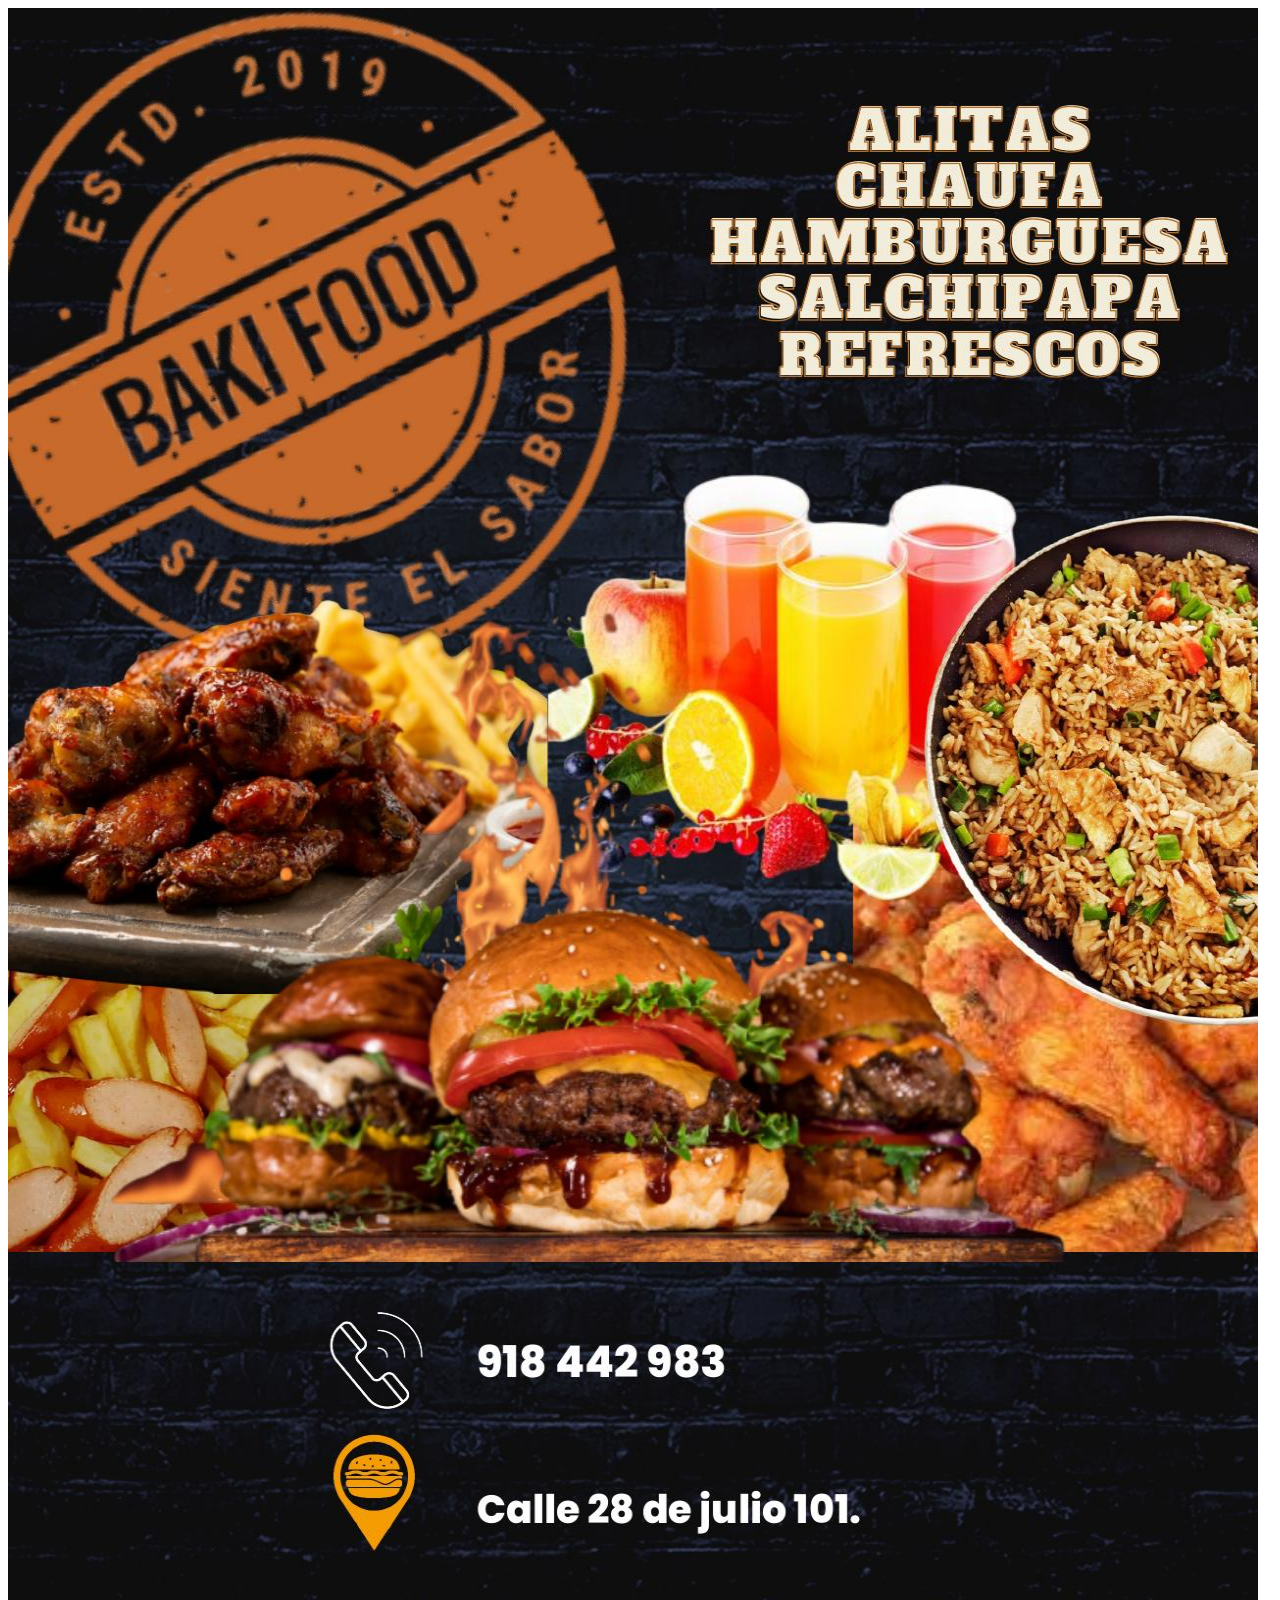
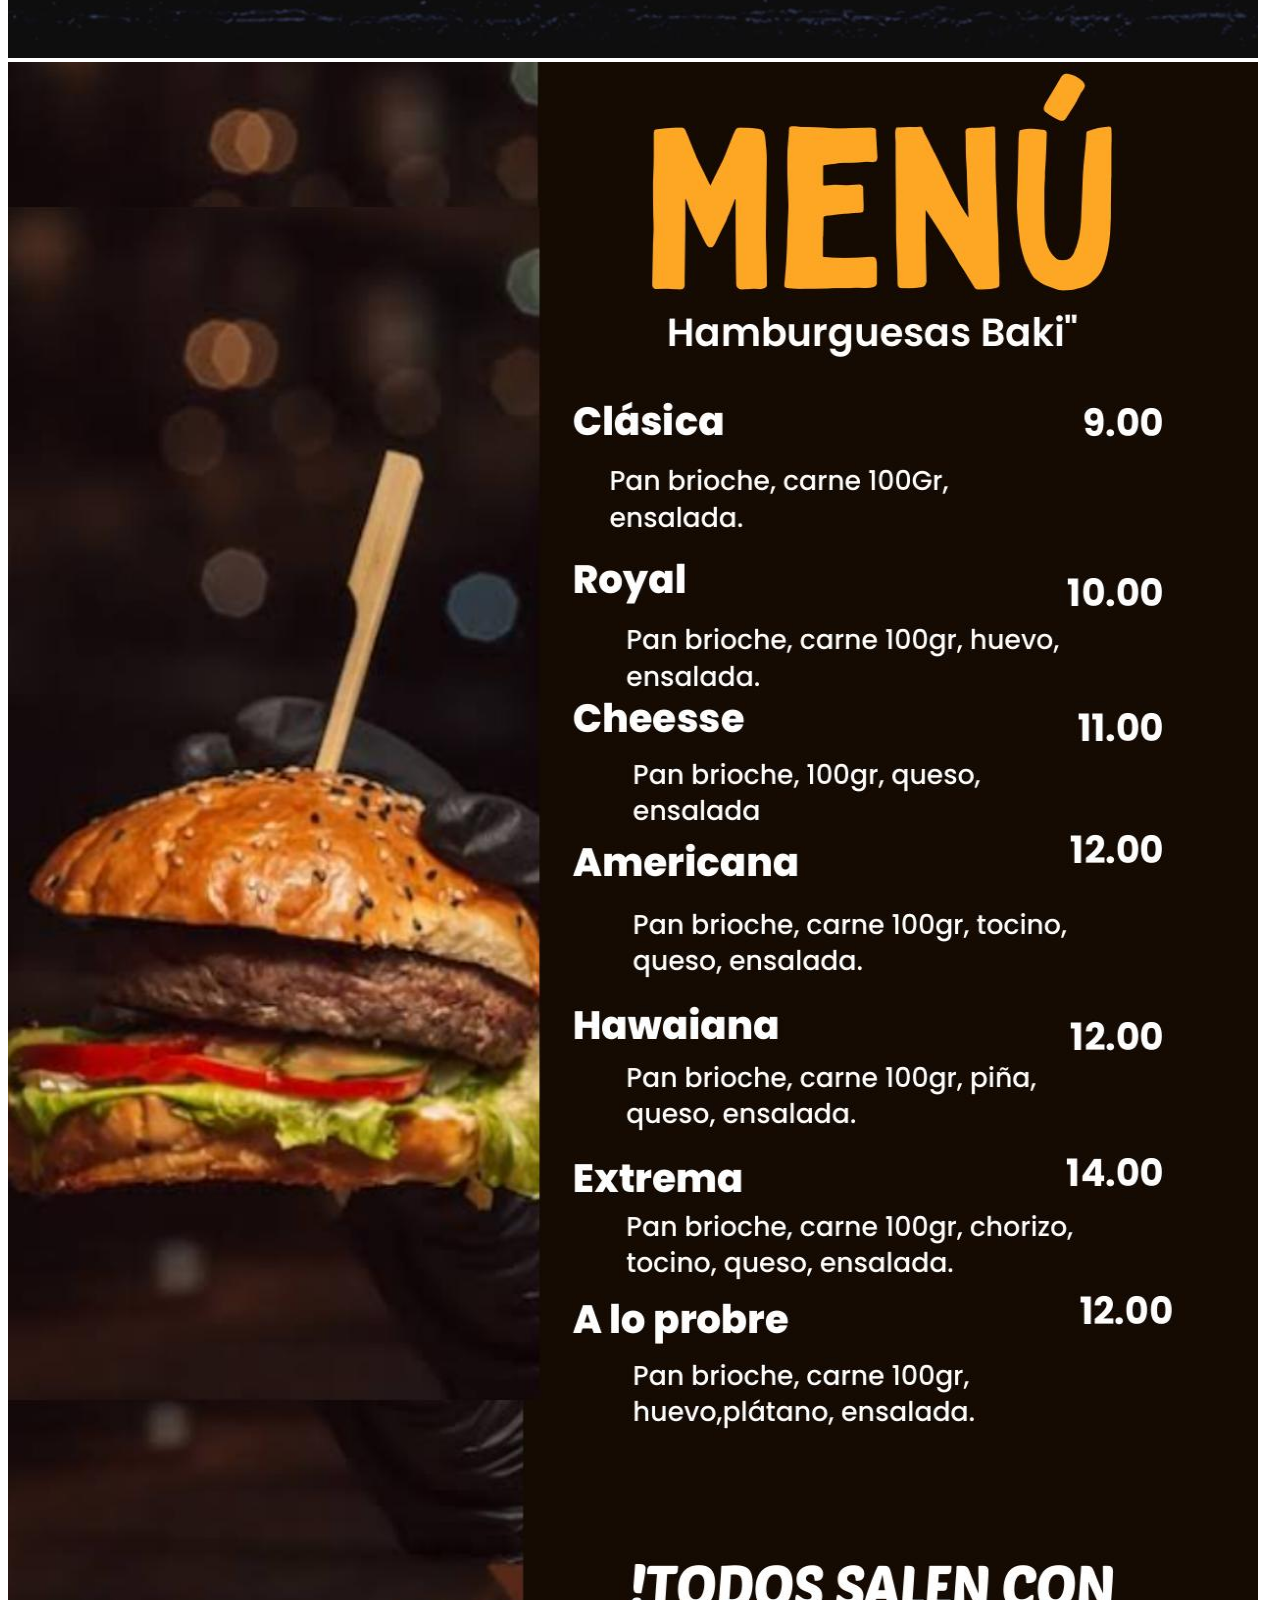
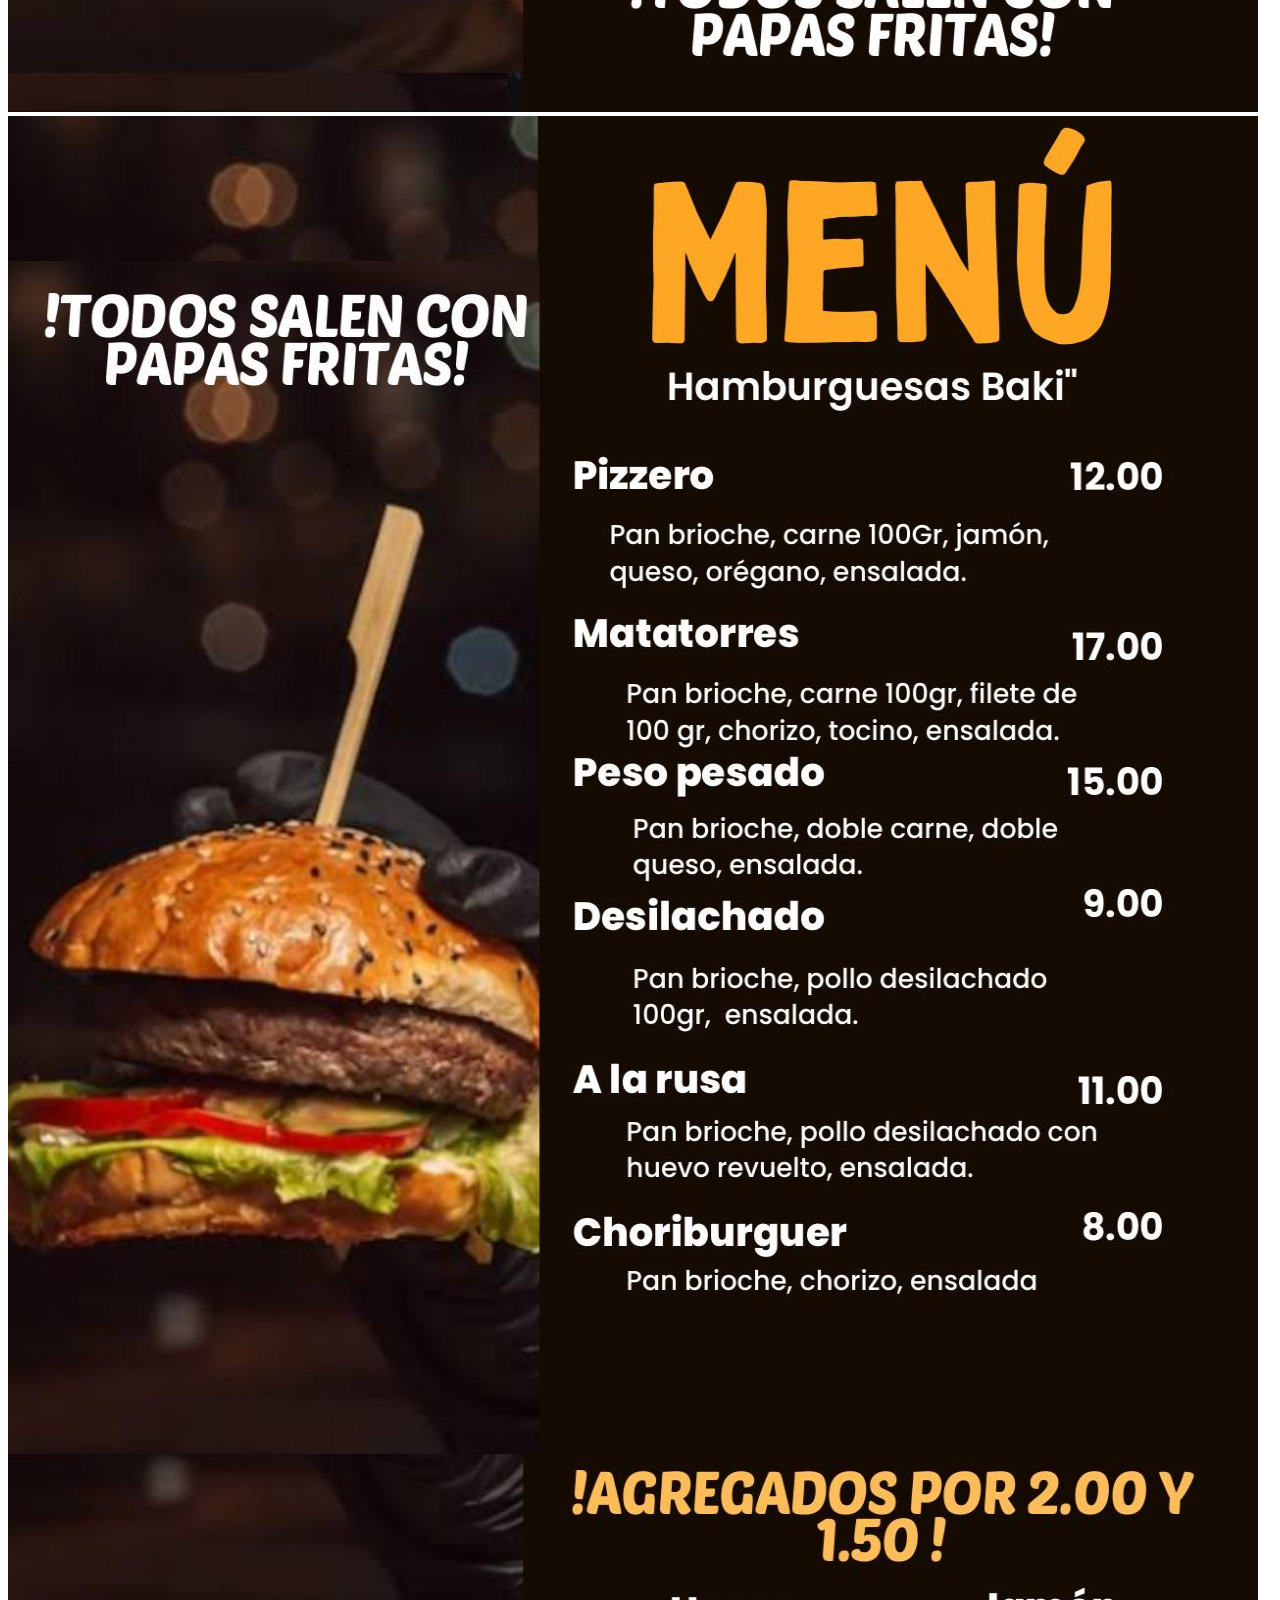
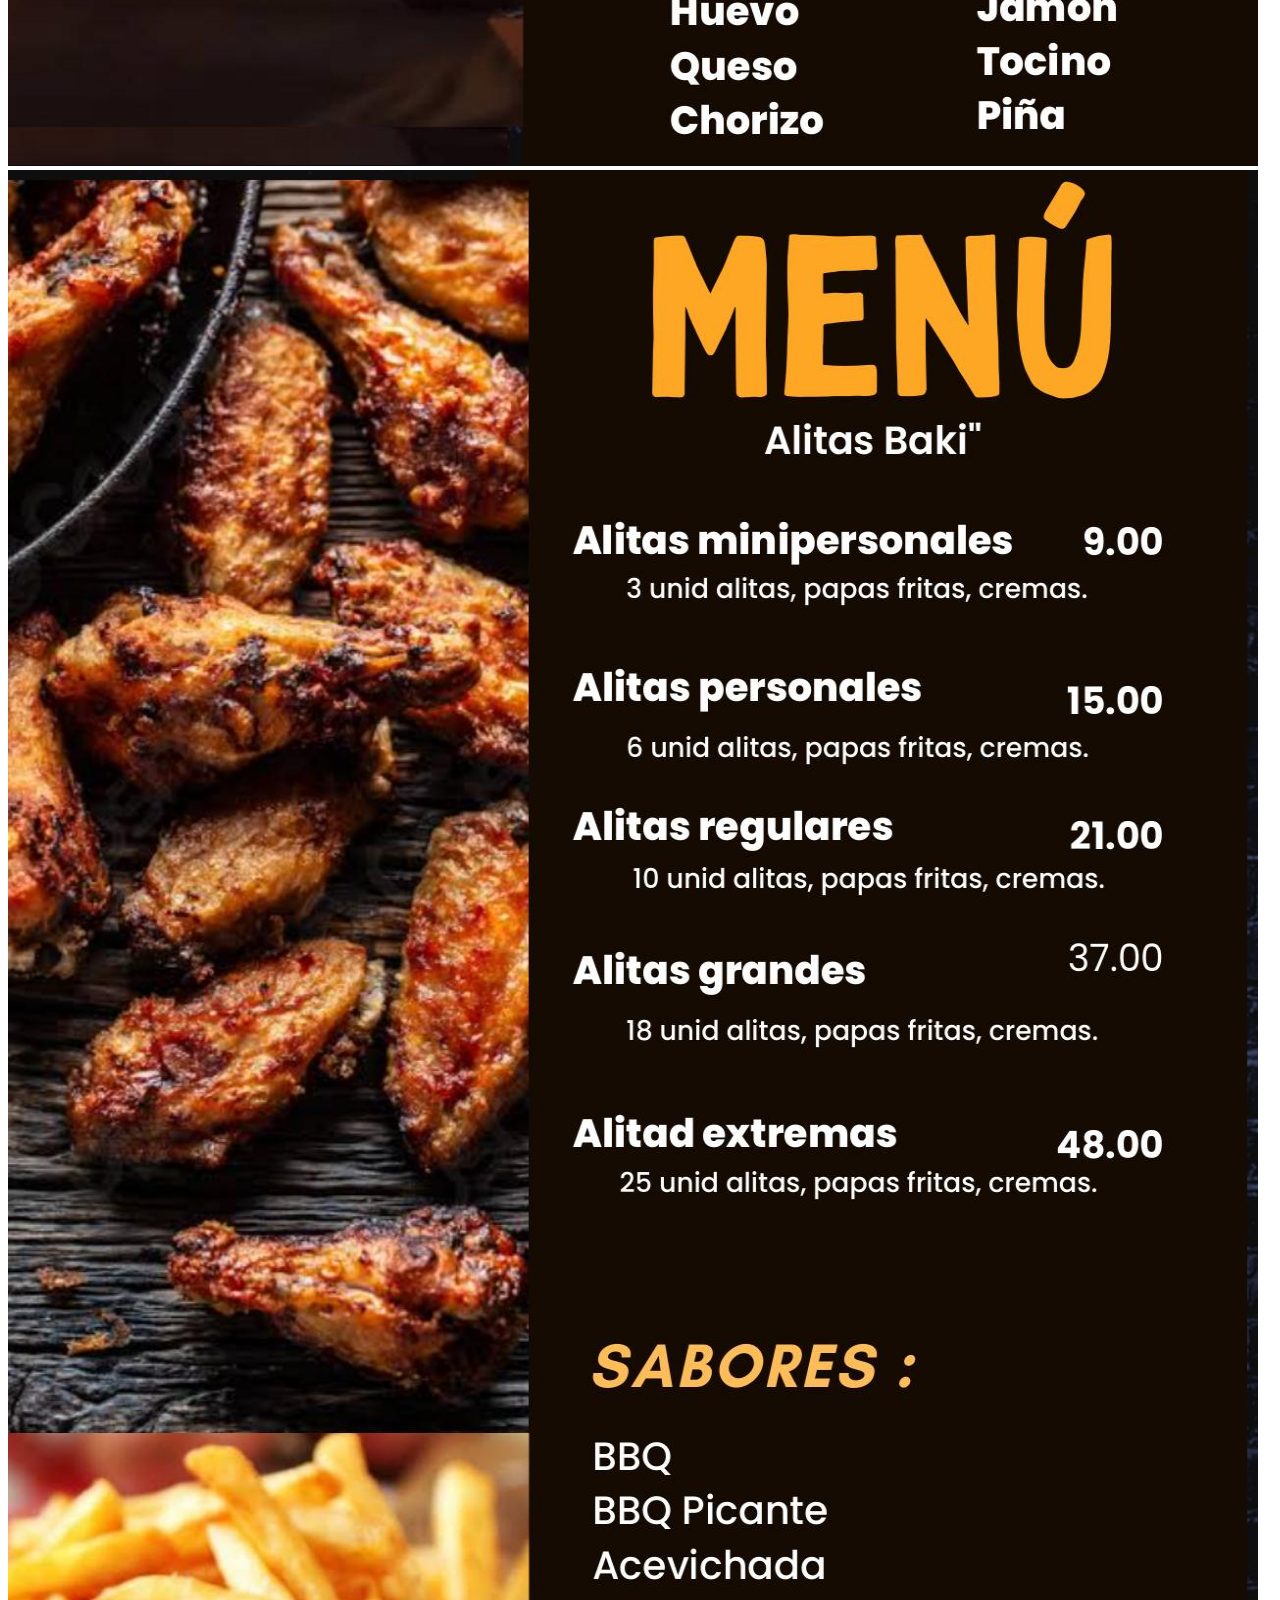
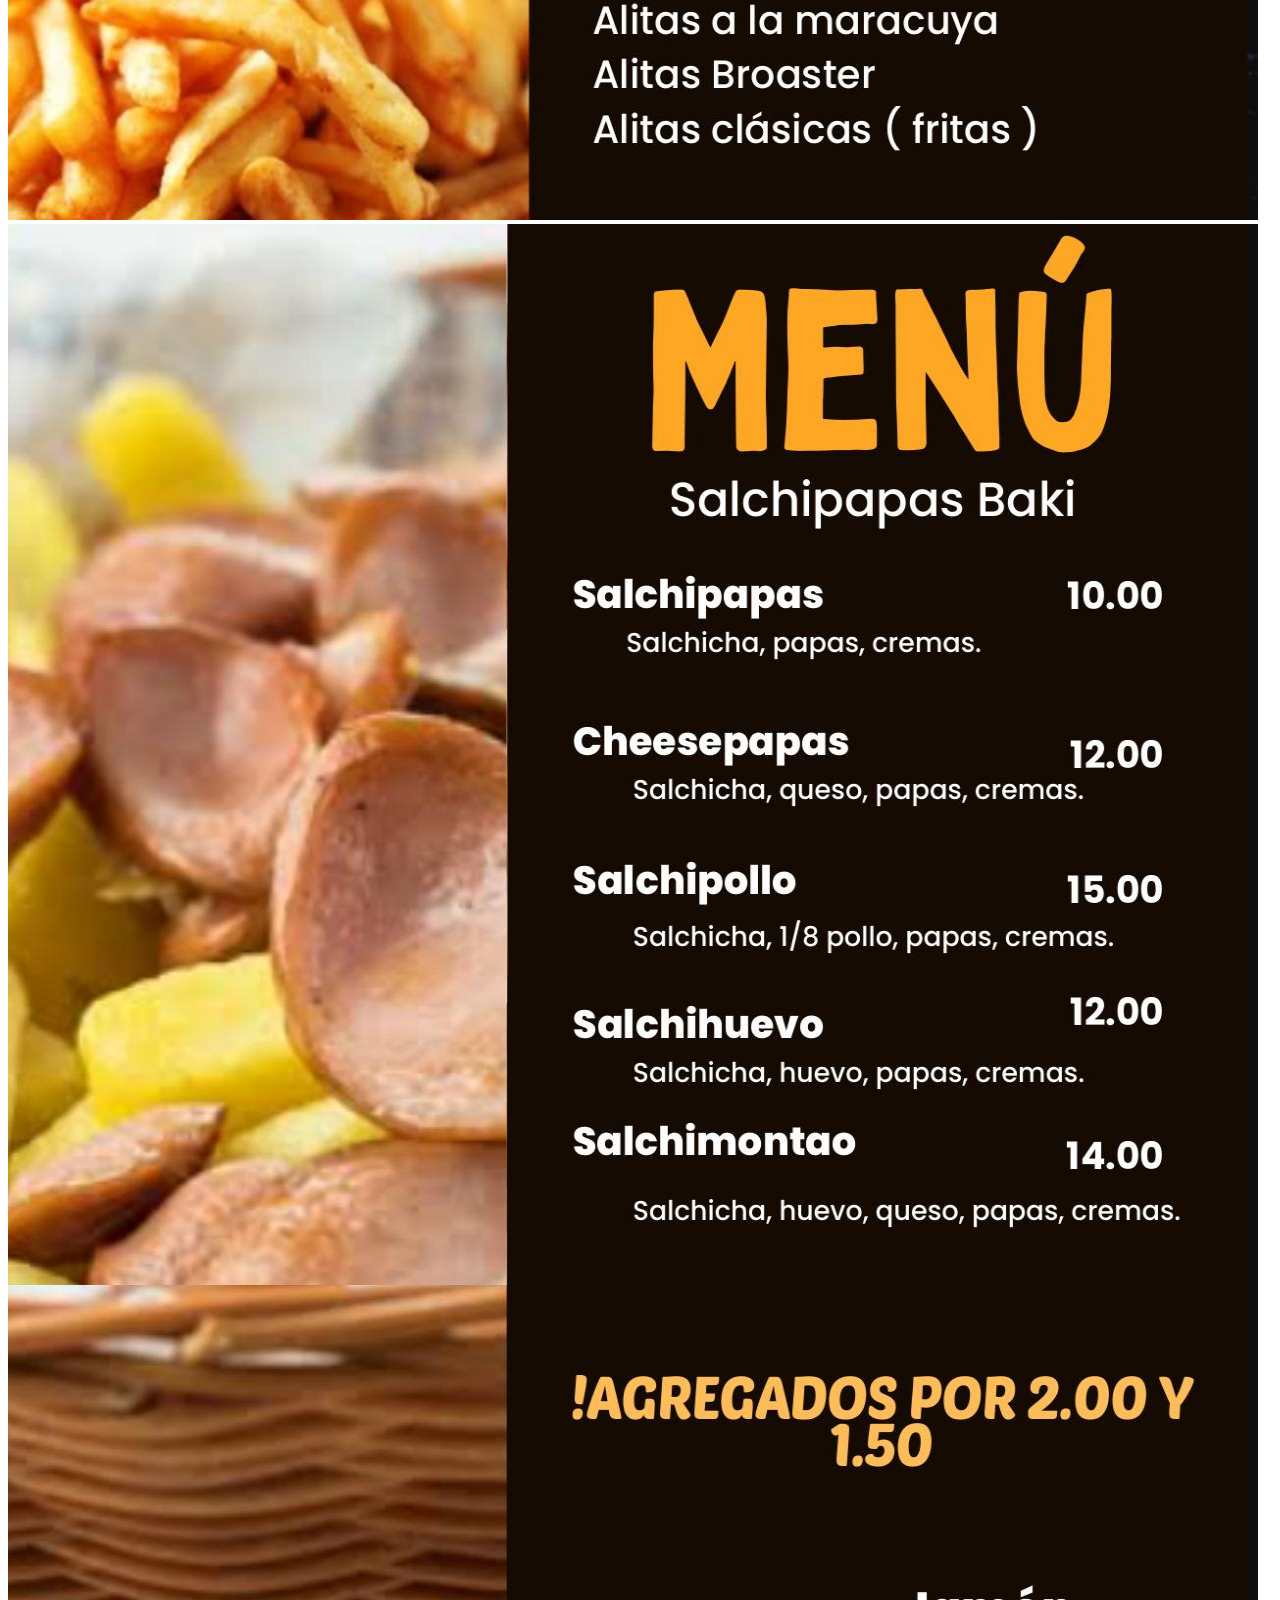
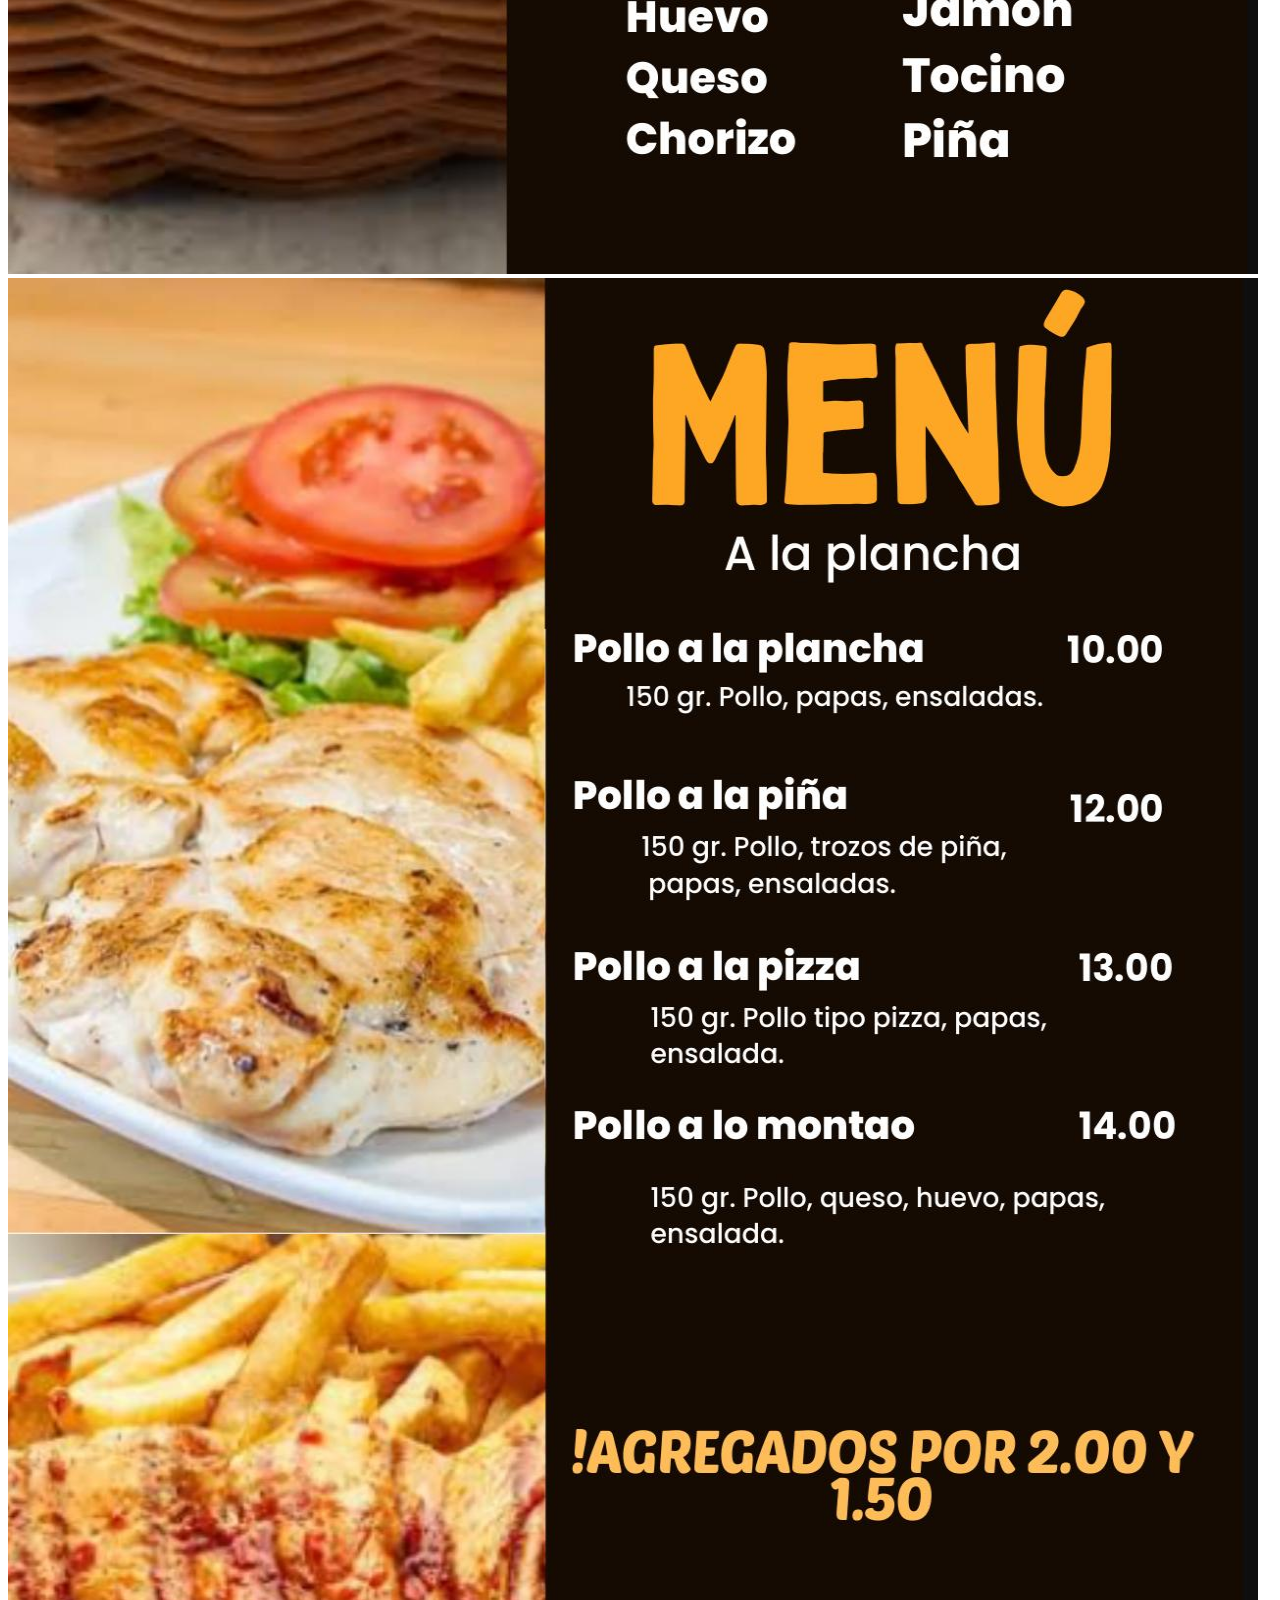
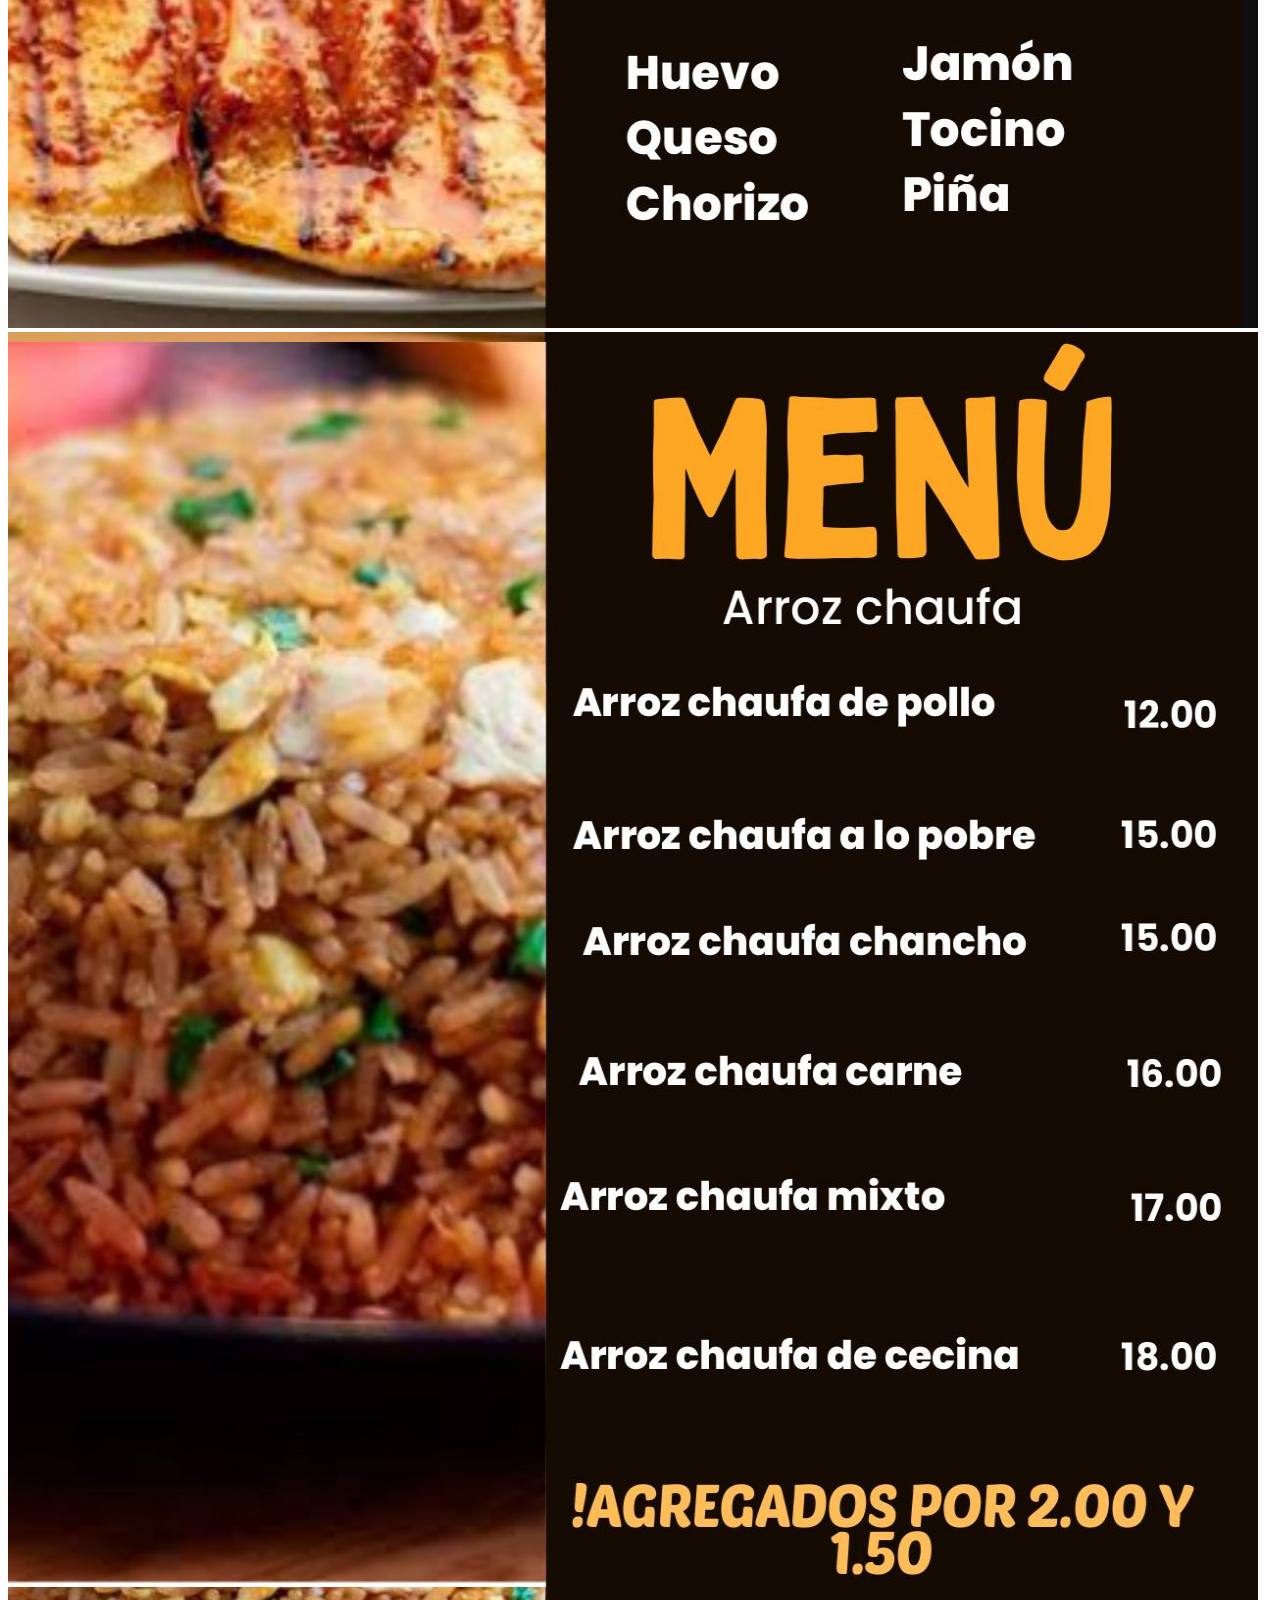
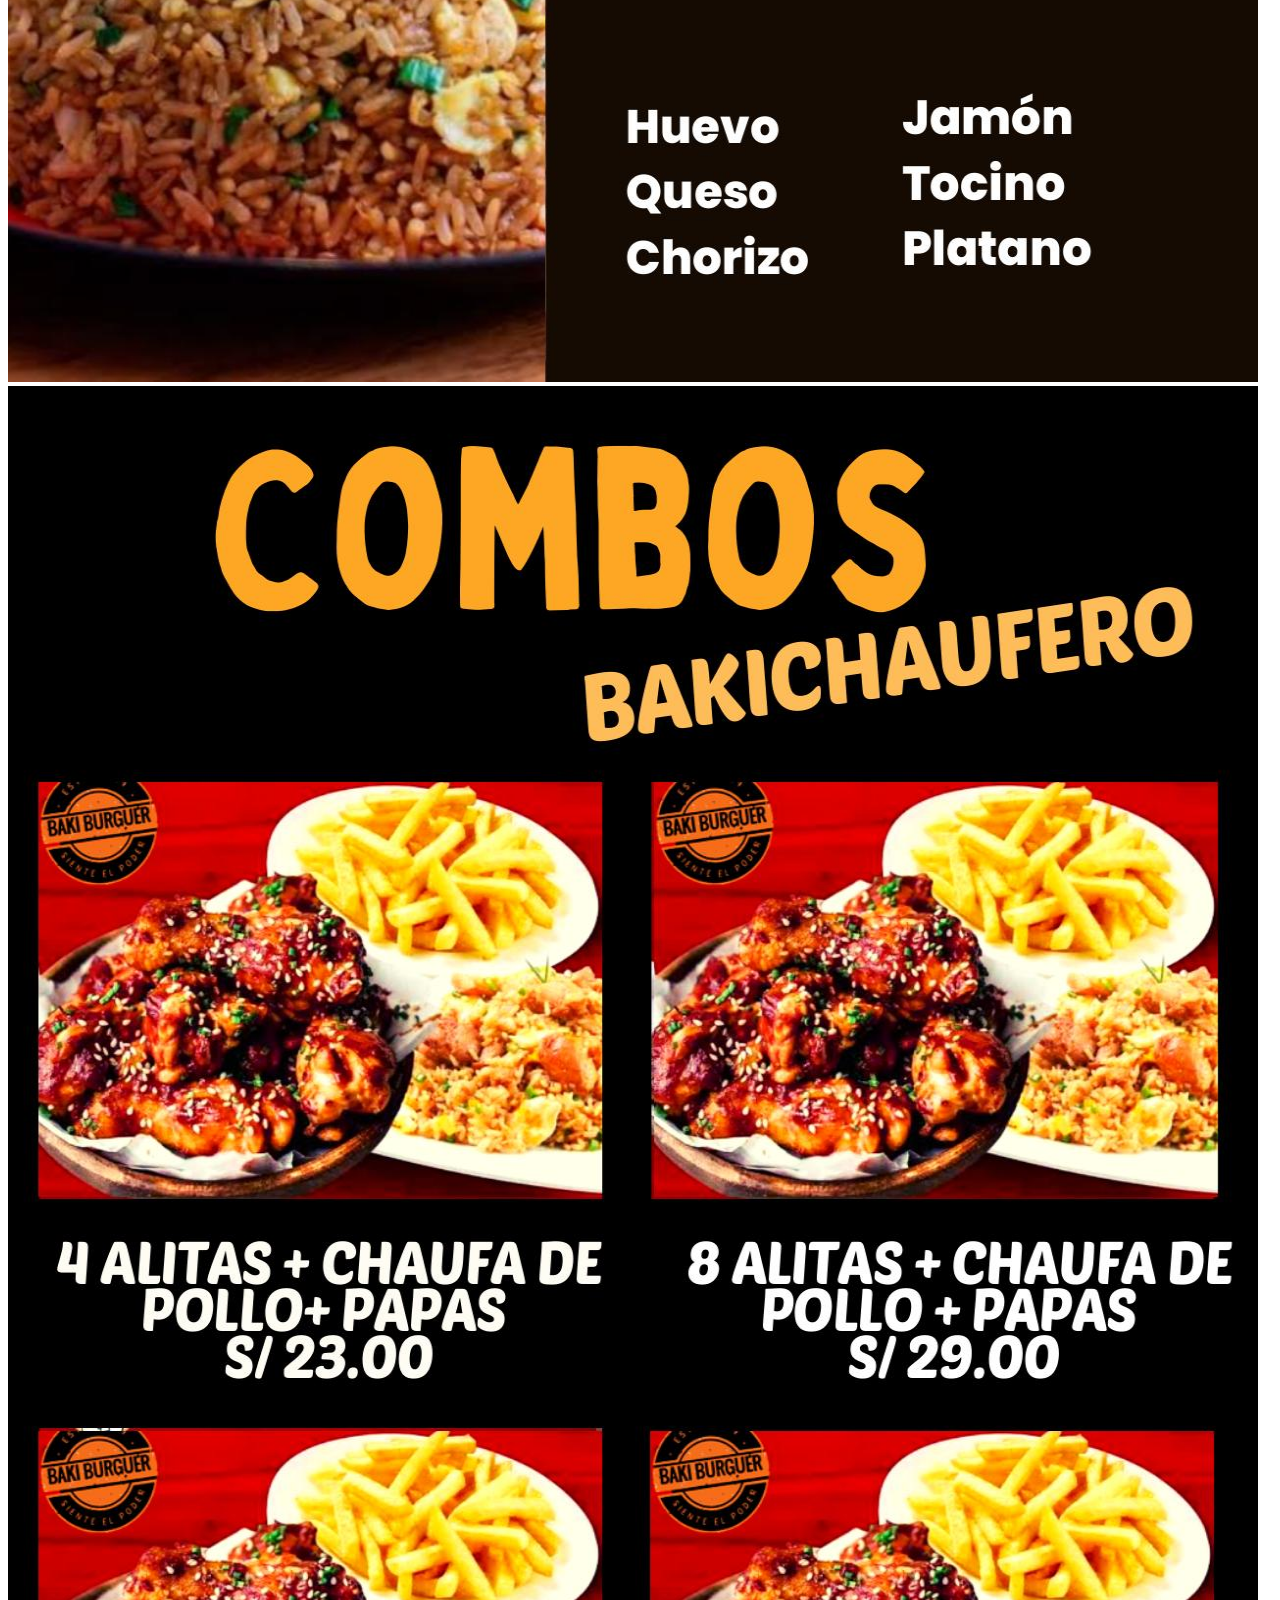
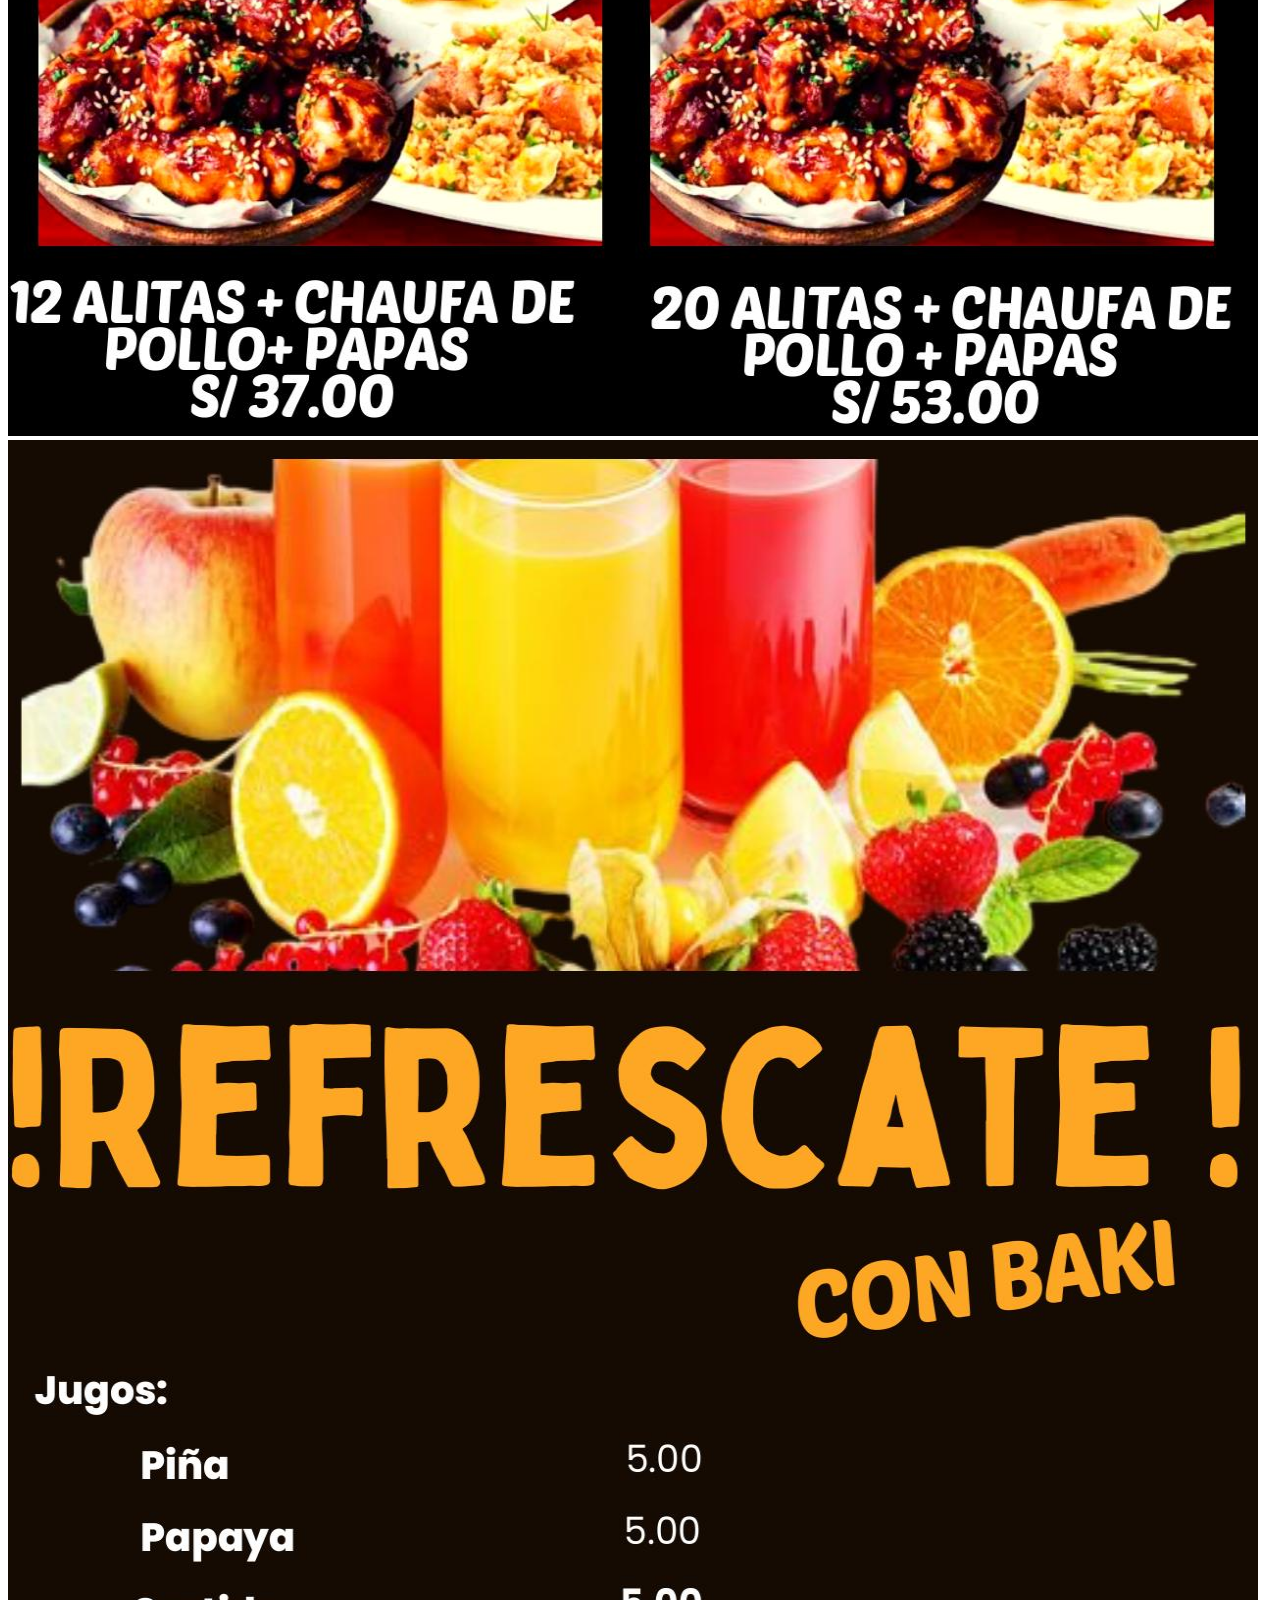
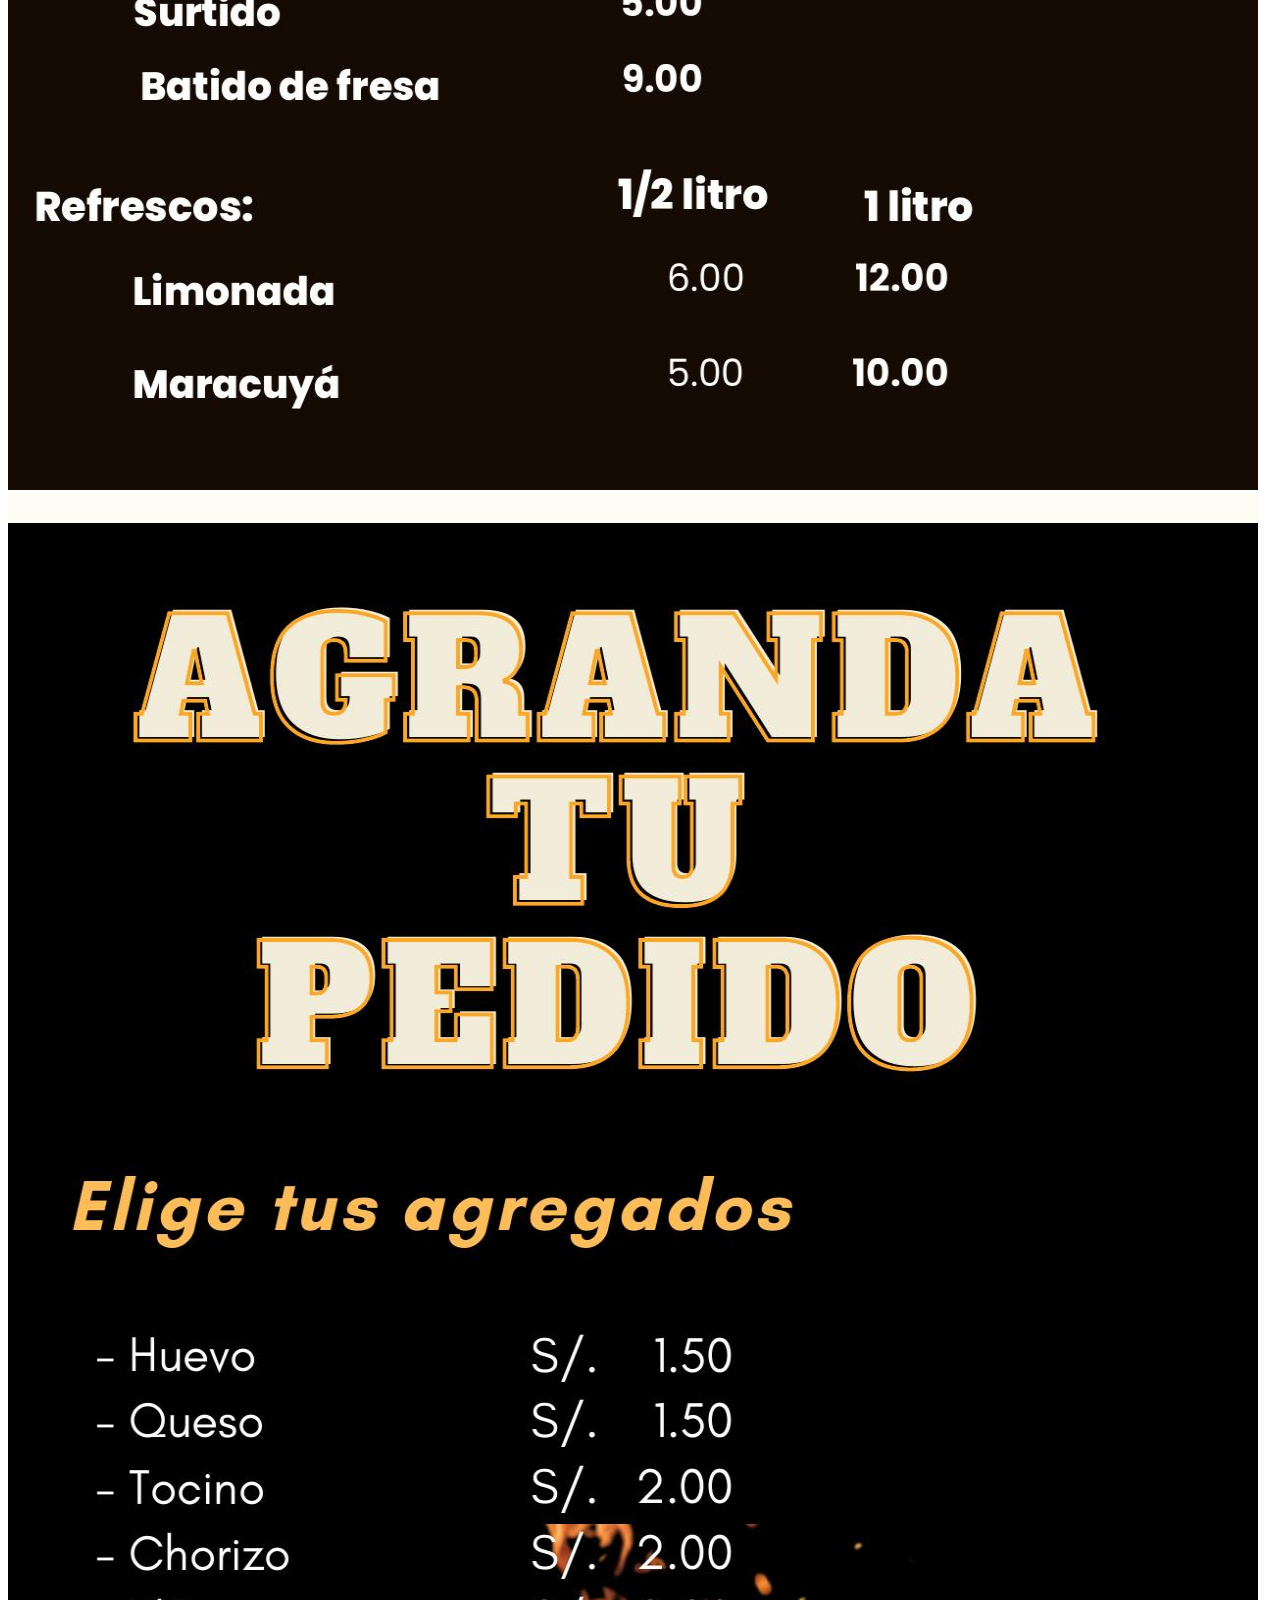
<file: Baki.html>
<!DOCTYPE html>
<html lang="en">
<head>
    <meta charset="UTF-8">
    <title>Baki Burguer</title>
</head>
<body>
    <img src="/Baki1.jfif" alt="Catalog" style="width:1250px;height:1650px;">
    <img src="/Baki2.jfif" alt="Catalog" style="width:1250px;height:1650px;">
    <img src="/Baki3.jfif" alt="Catalog" style="width:1250px;height:1650px;">
    <img src="/Baki4.jfif" alt="Catalog" style="width:1250px;height:1650px;">
    <img src="/Baki5.jfif" alt="Catalog" style="width:1250px;height:1650px;">
    <img src="/Baki6.jfif" alt="Catalog" style="width:1250px;height:1650px;">
    <img src="/Baki7.jfif" alt="Catalog" style="width:1250px;height:1650px;">
    <img src="/Baki8.jfif" alt="Catalog" style="width:1250px;height:1650px;">
    <img src="/Baki9.jfif" alt="Catalog" style="width:1250px;height:1650px;">
    <img src="/Baki10.jfif" alt="Catalog" style="width:1250px;height:1650px;">
</body>
</html>
</file>
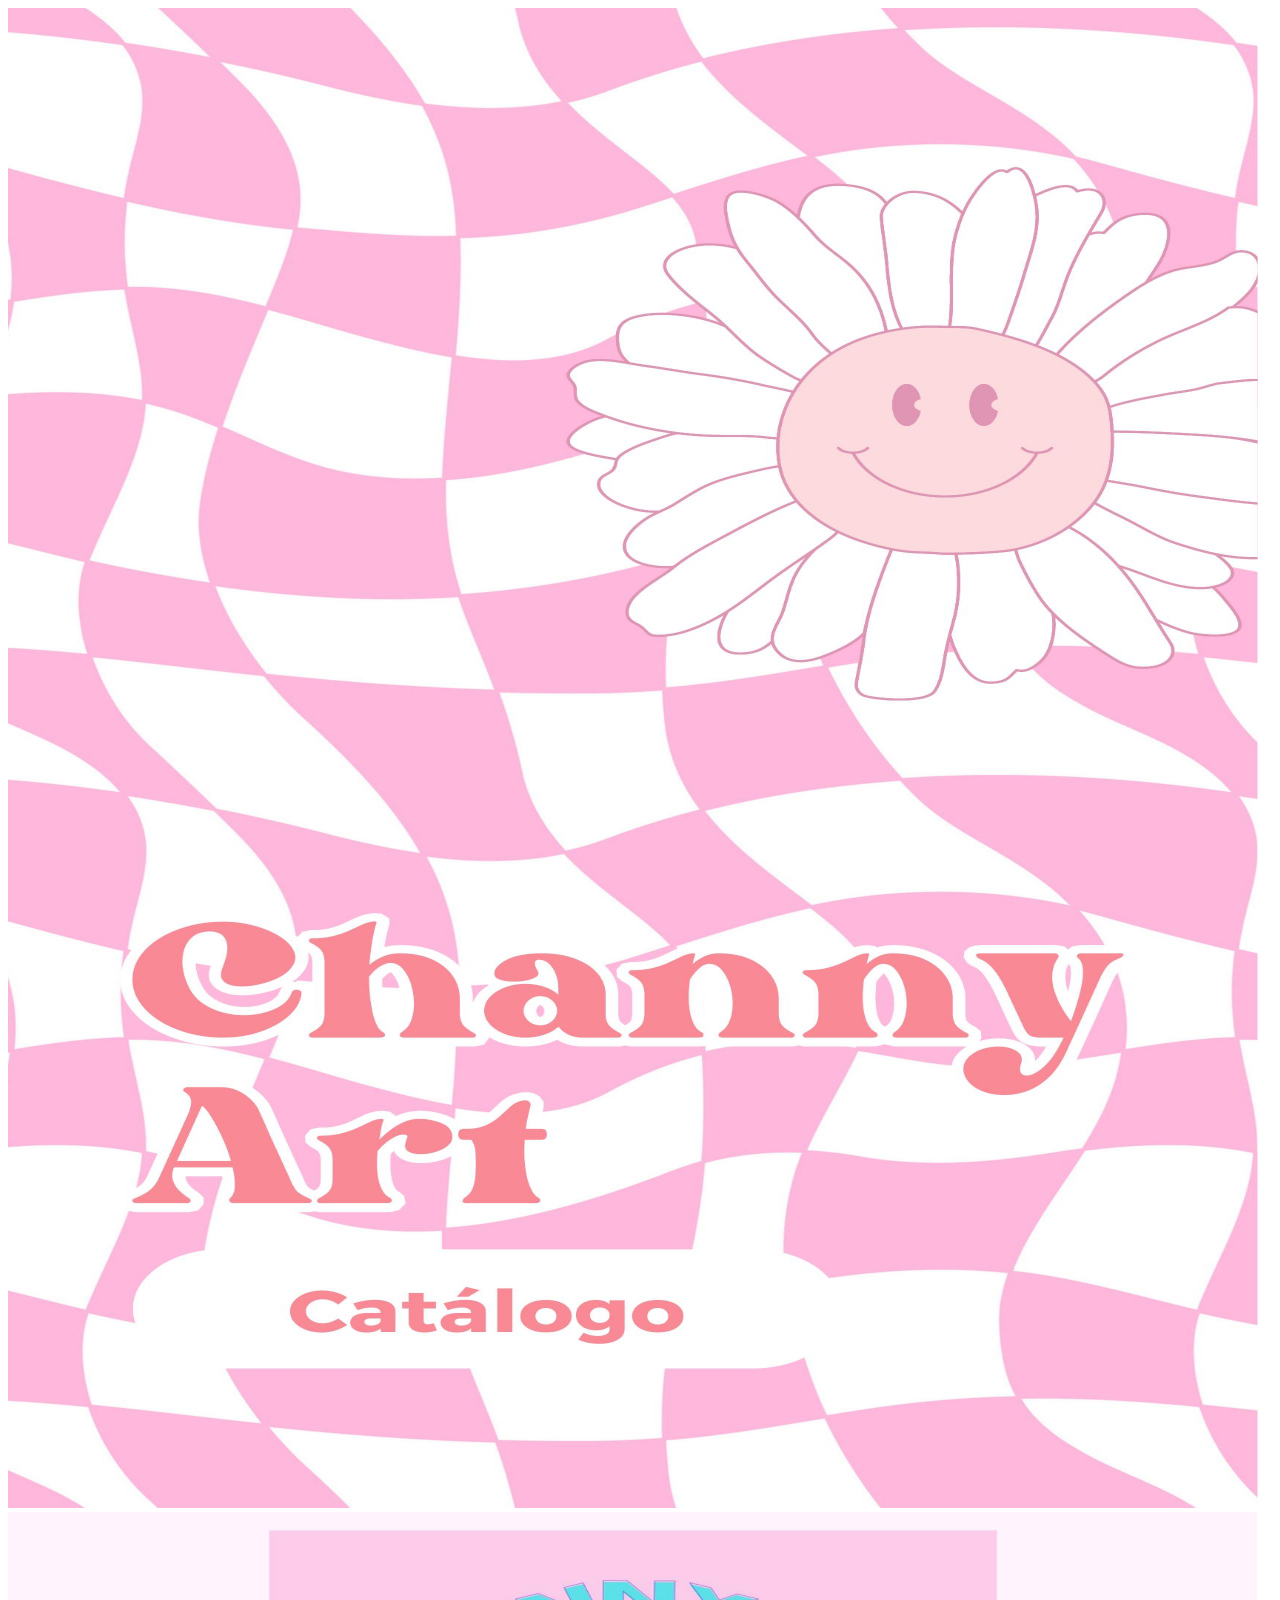
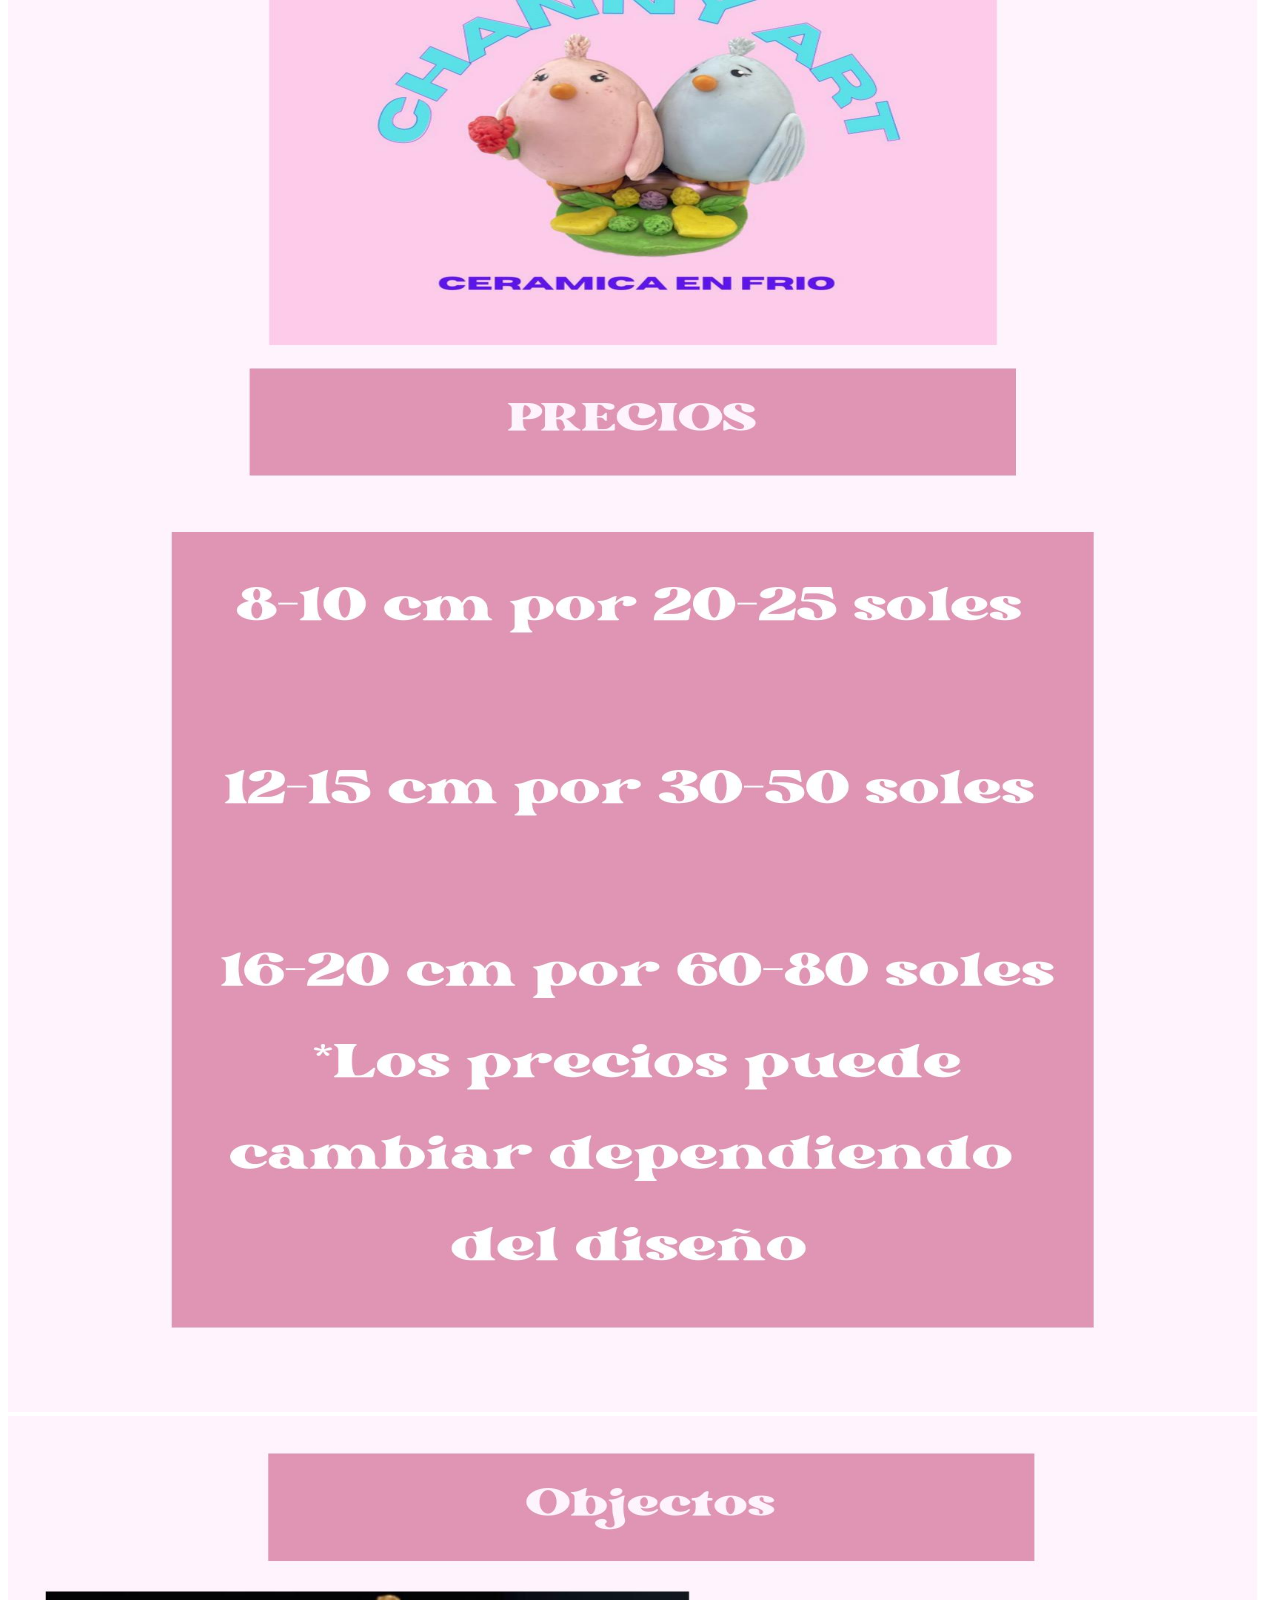
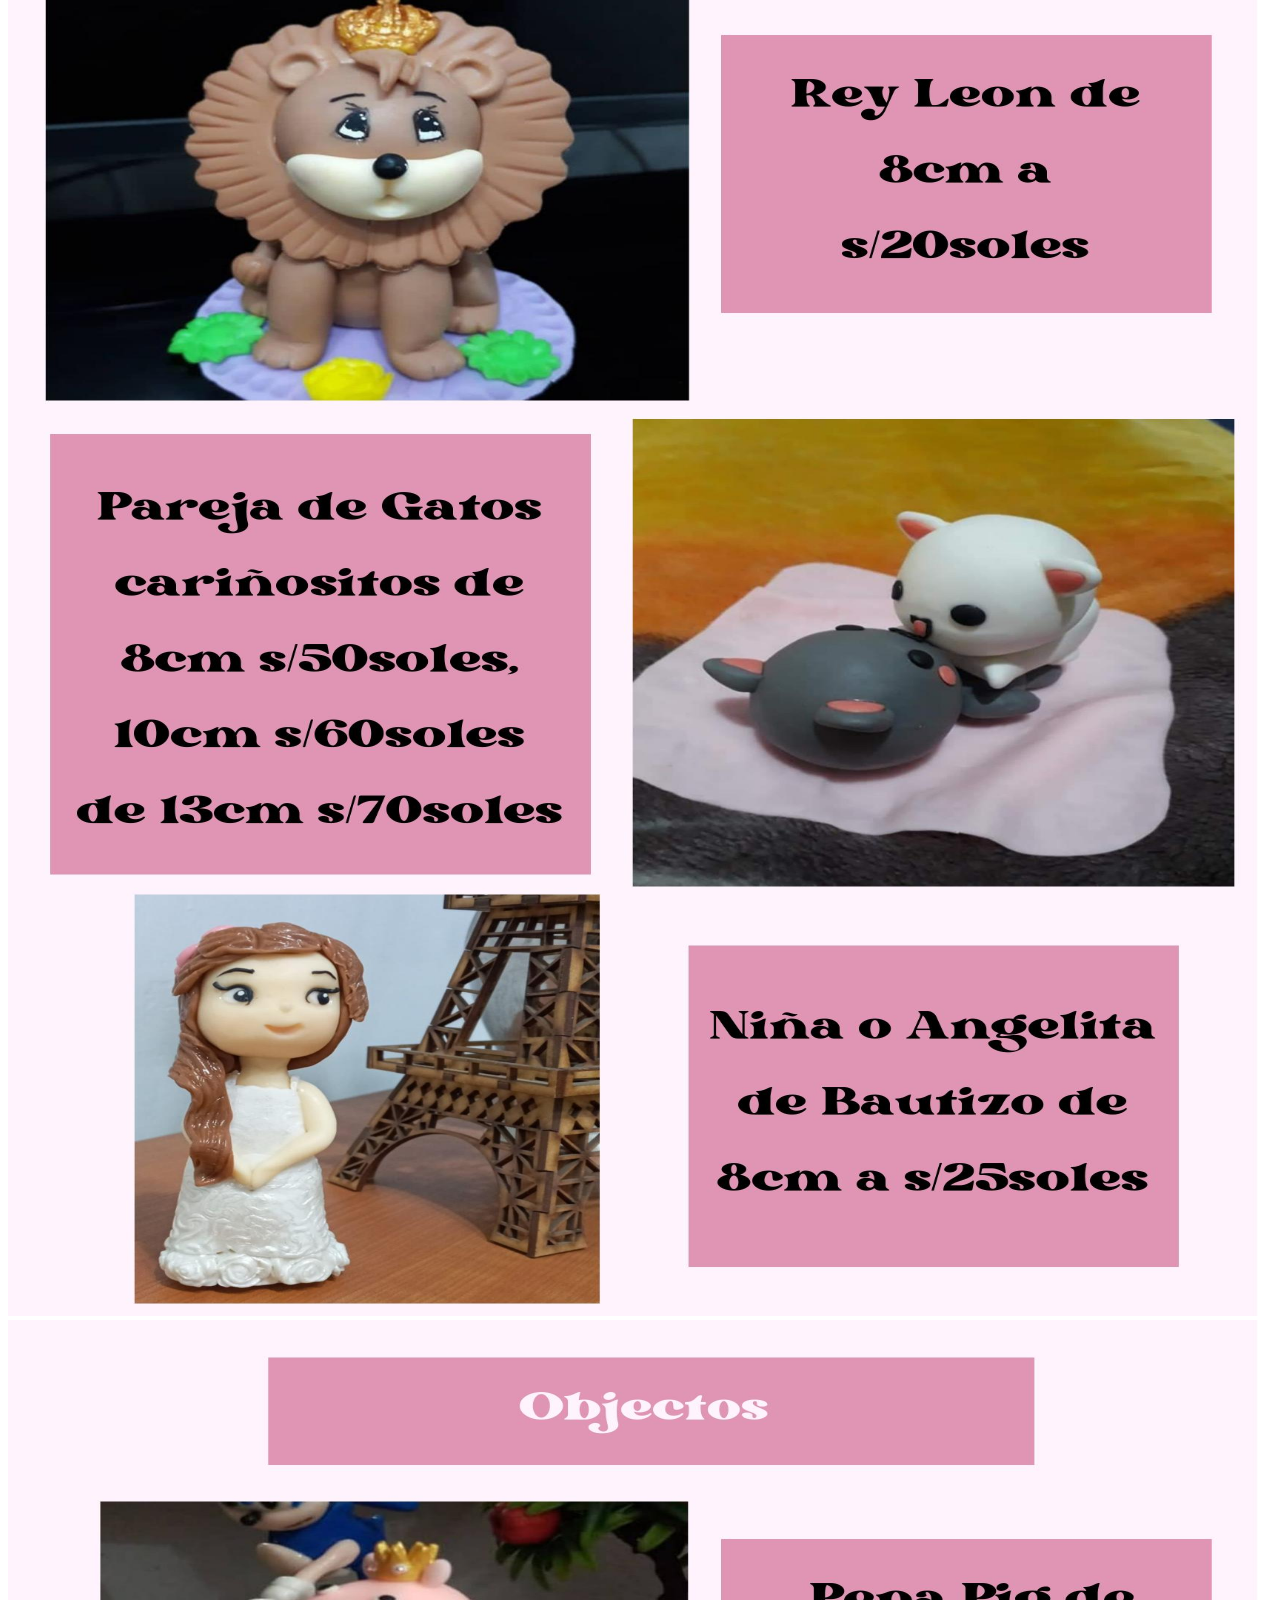
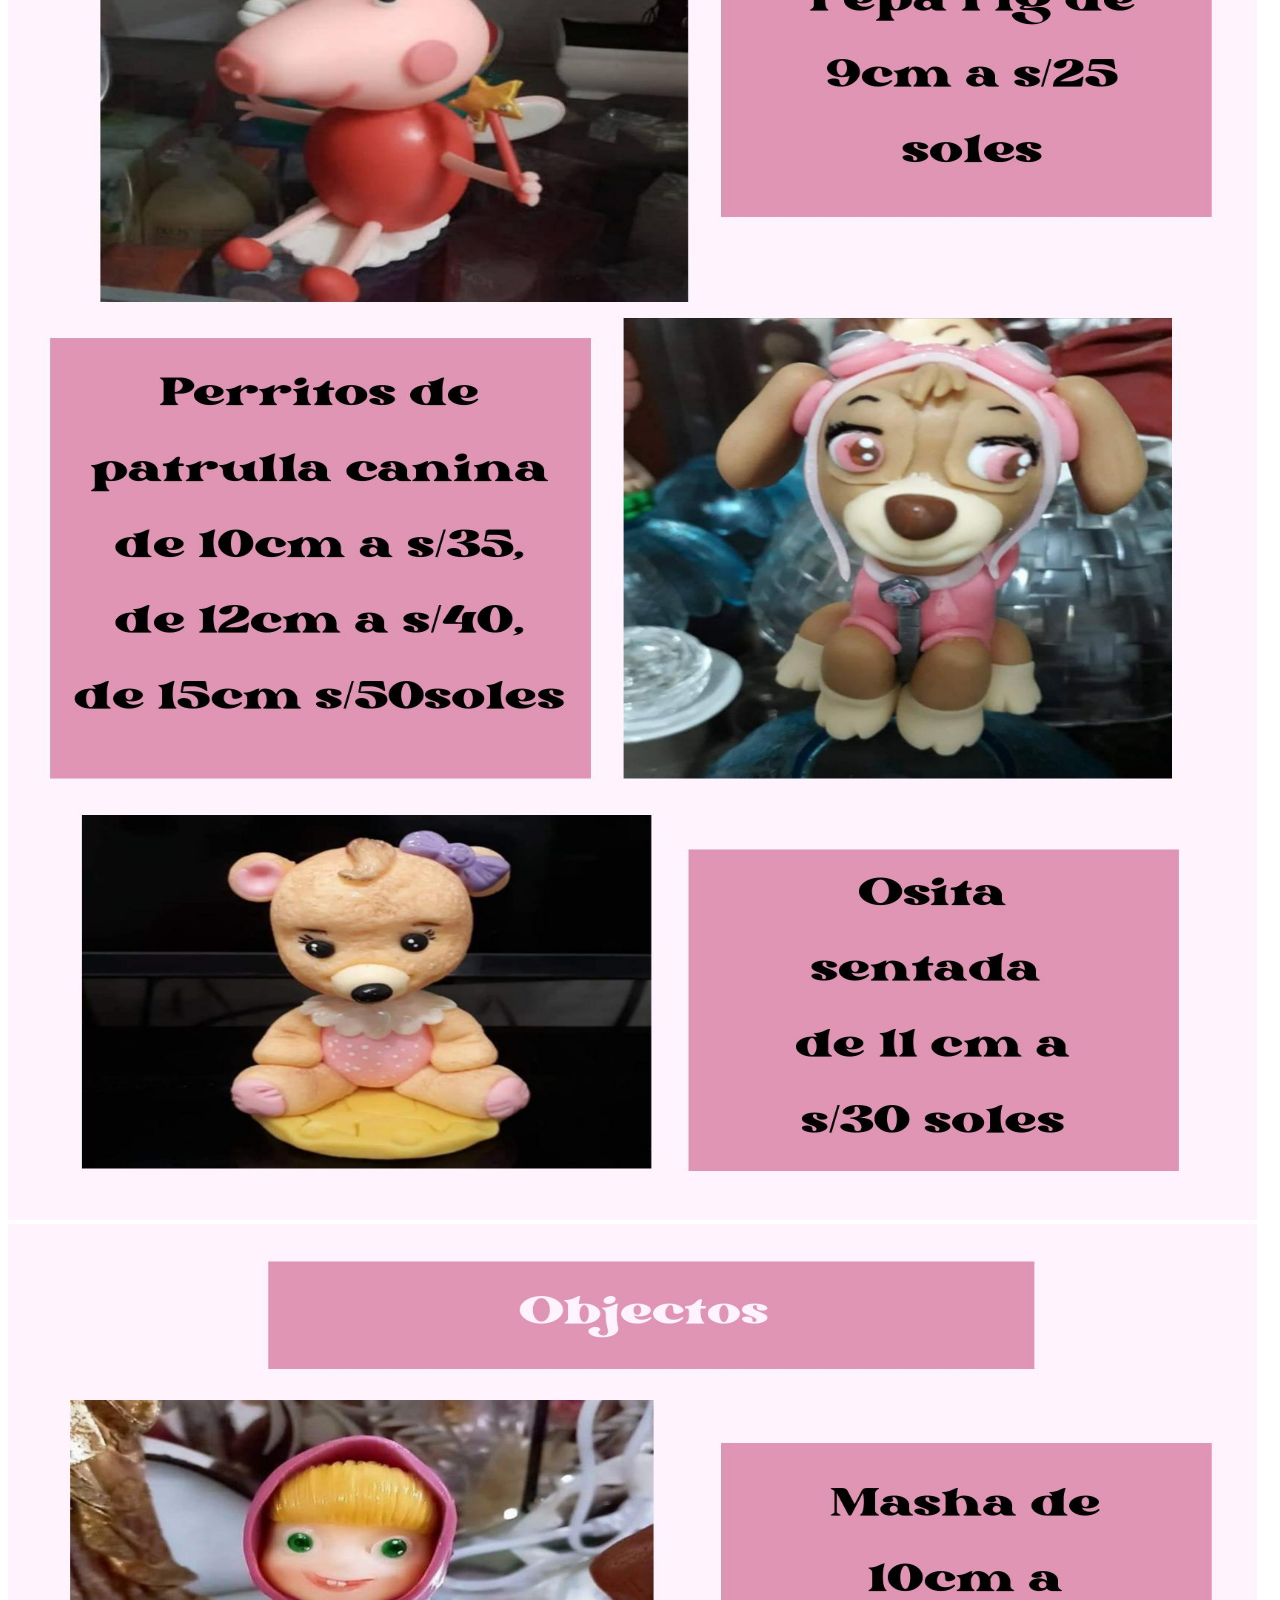
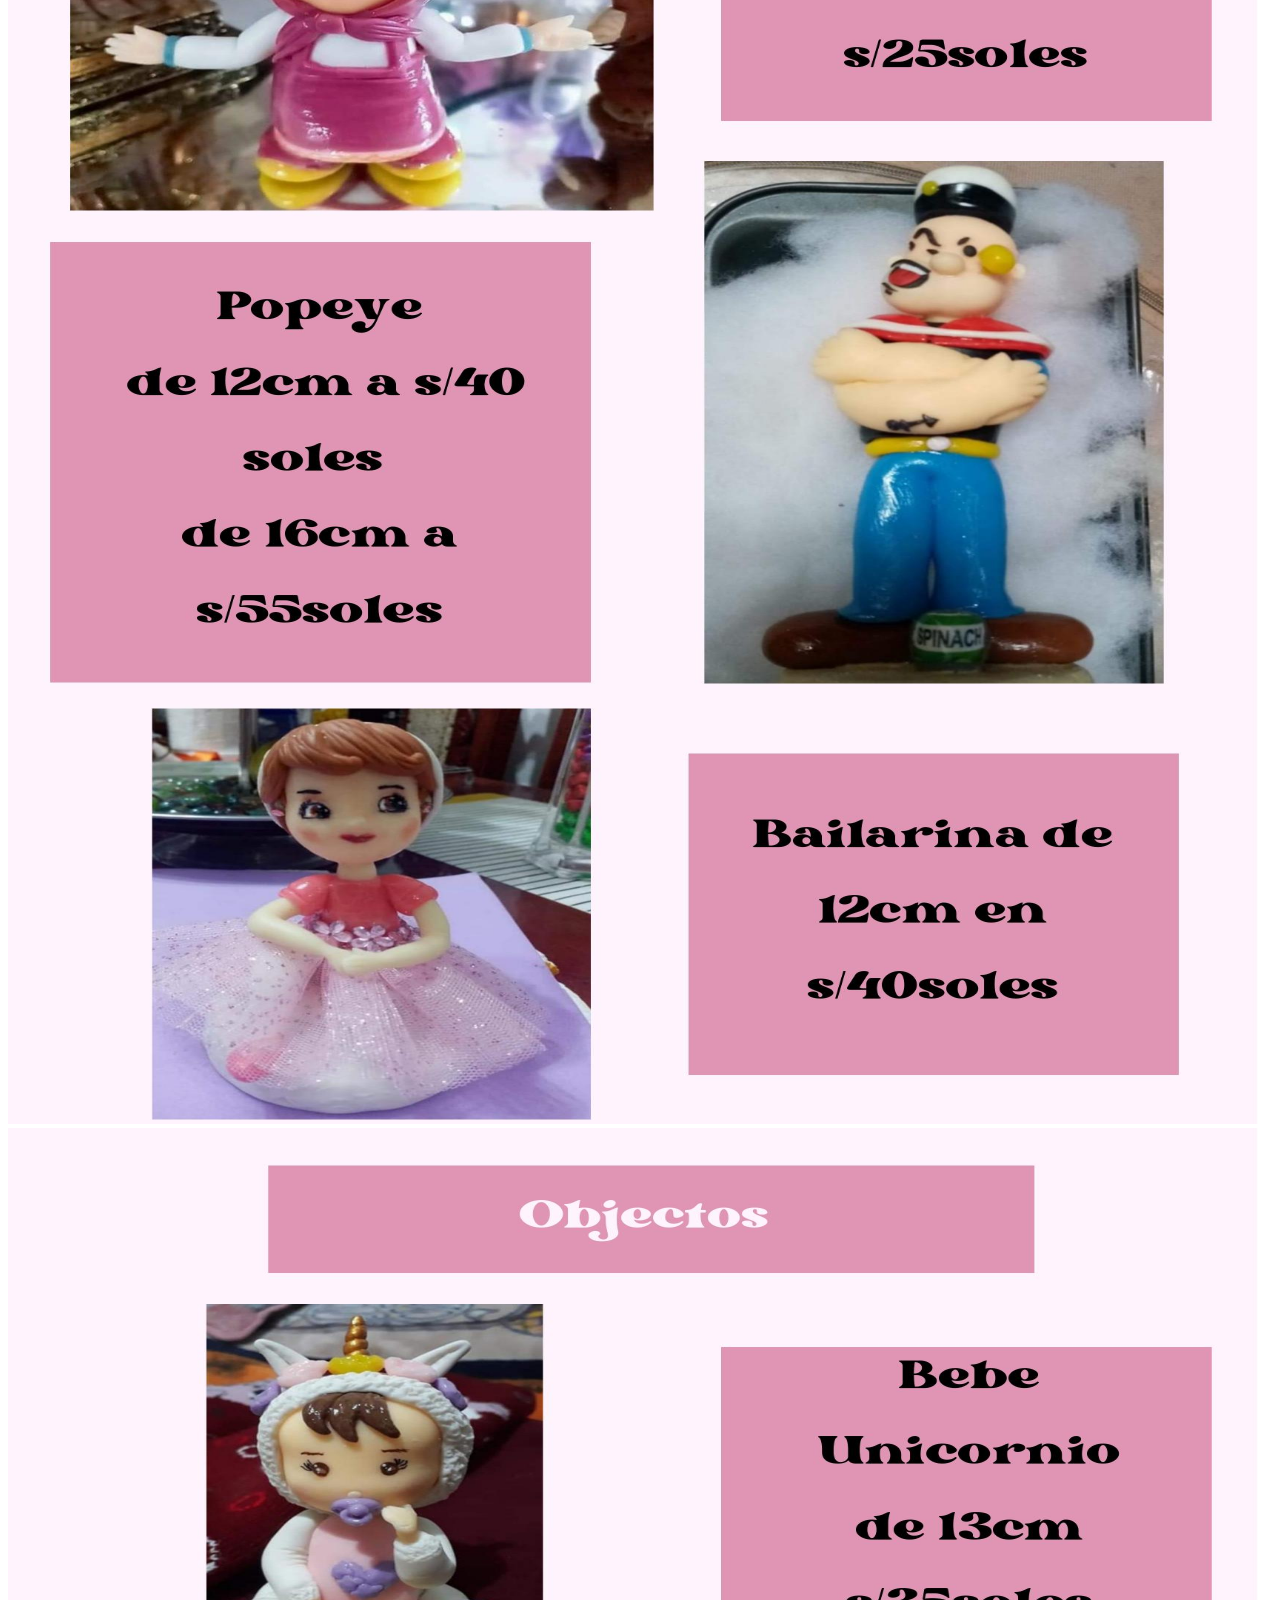
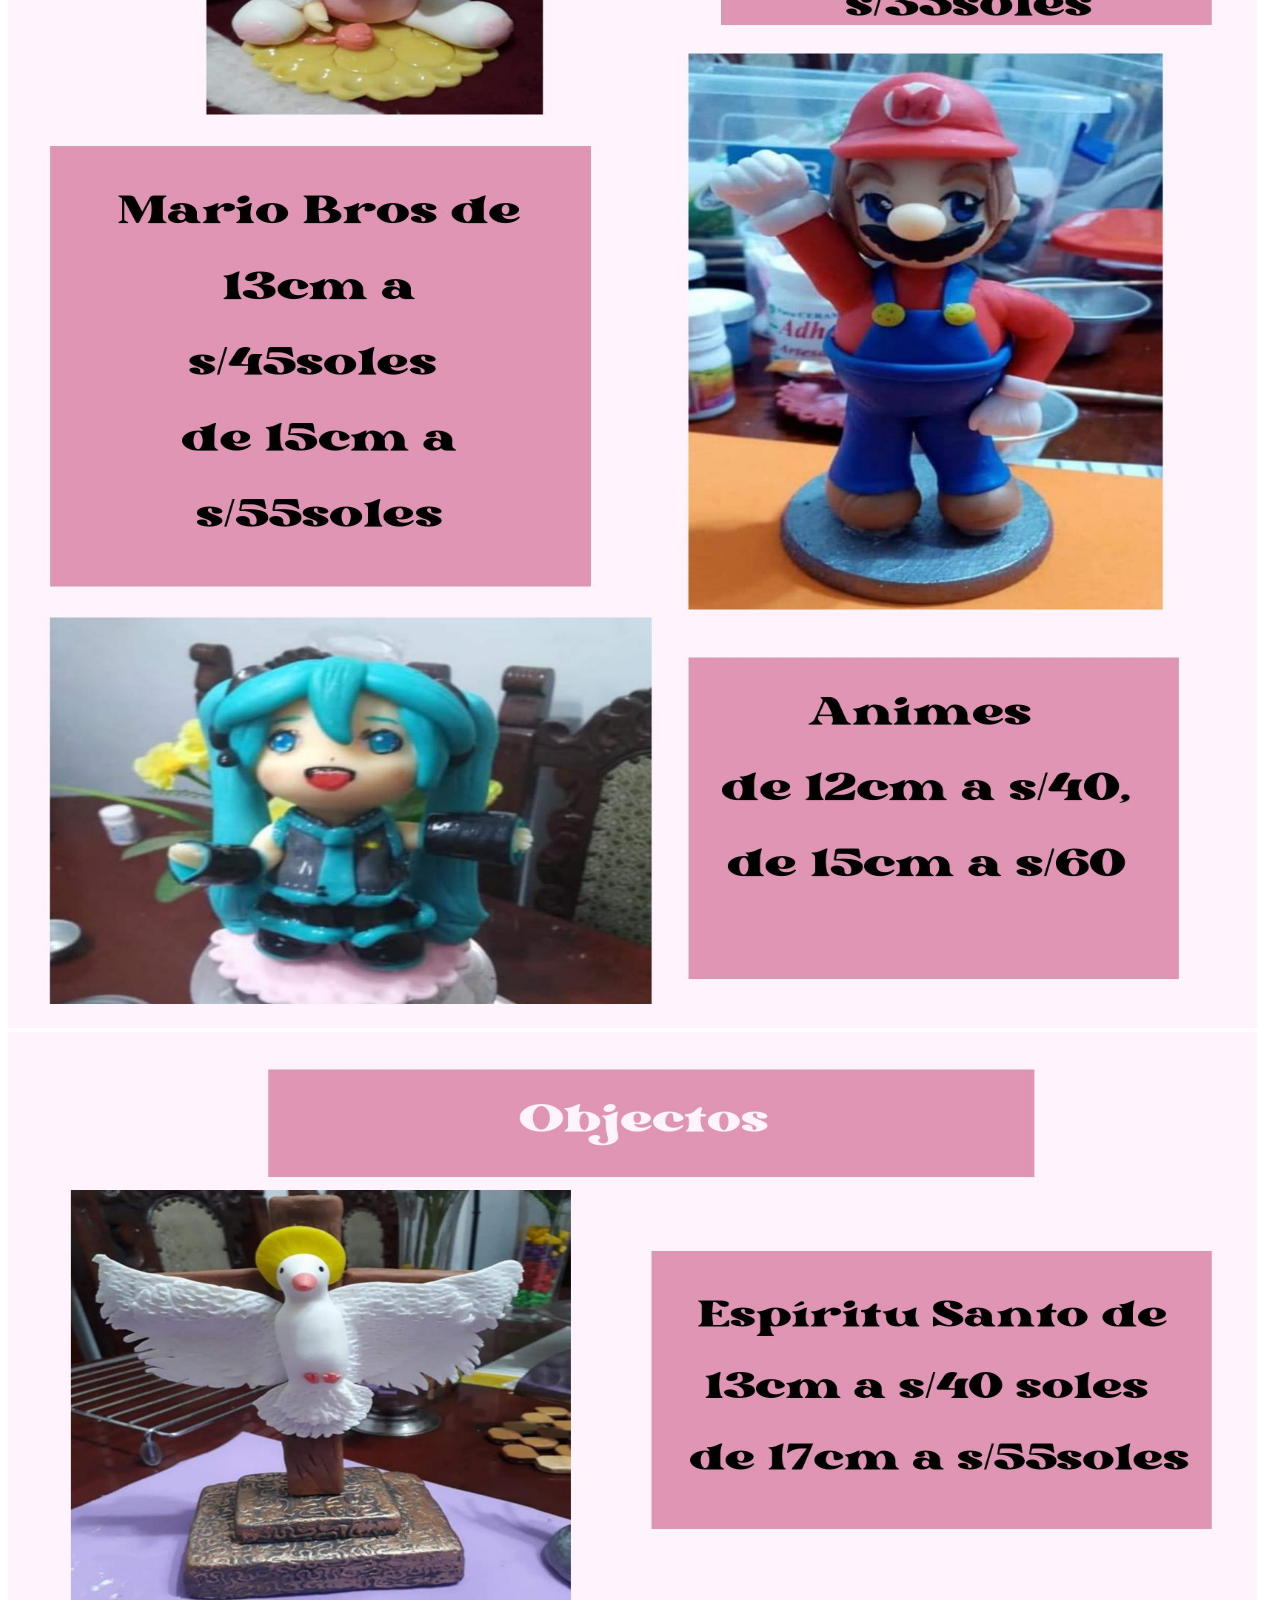
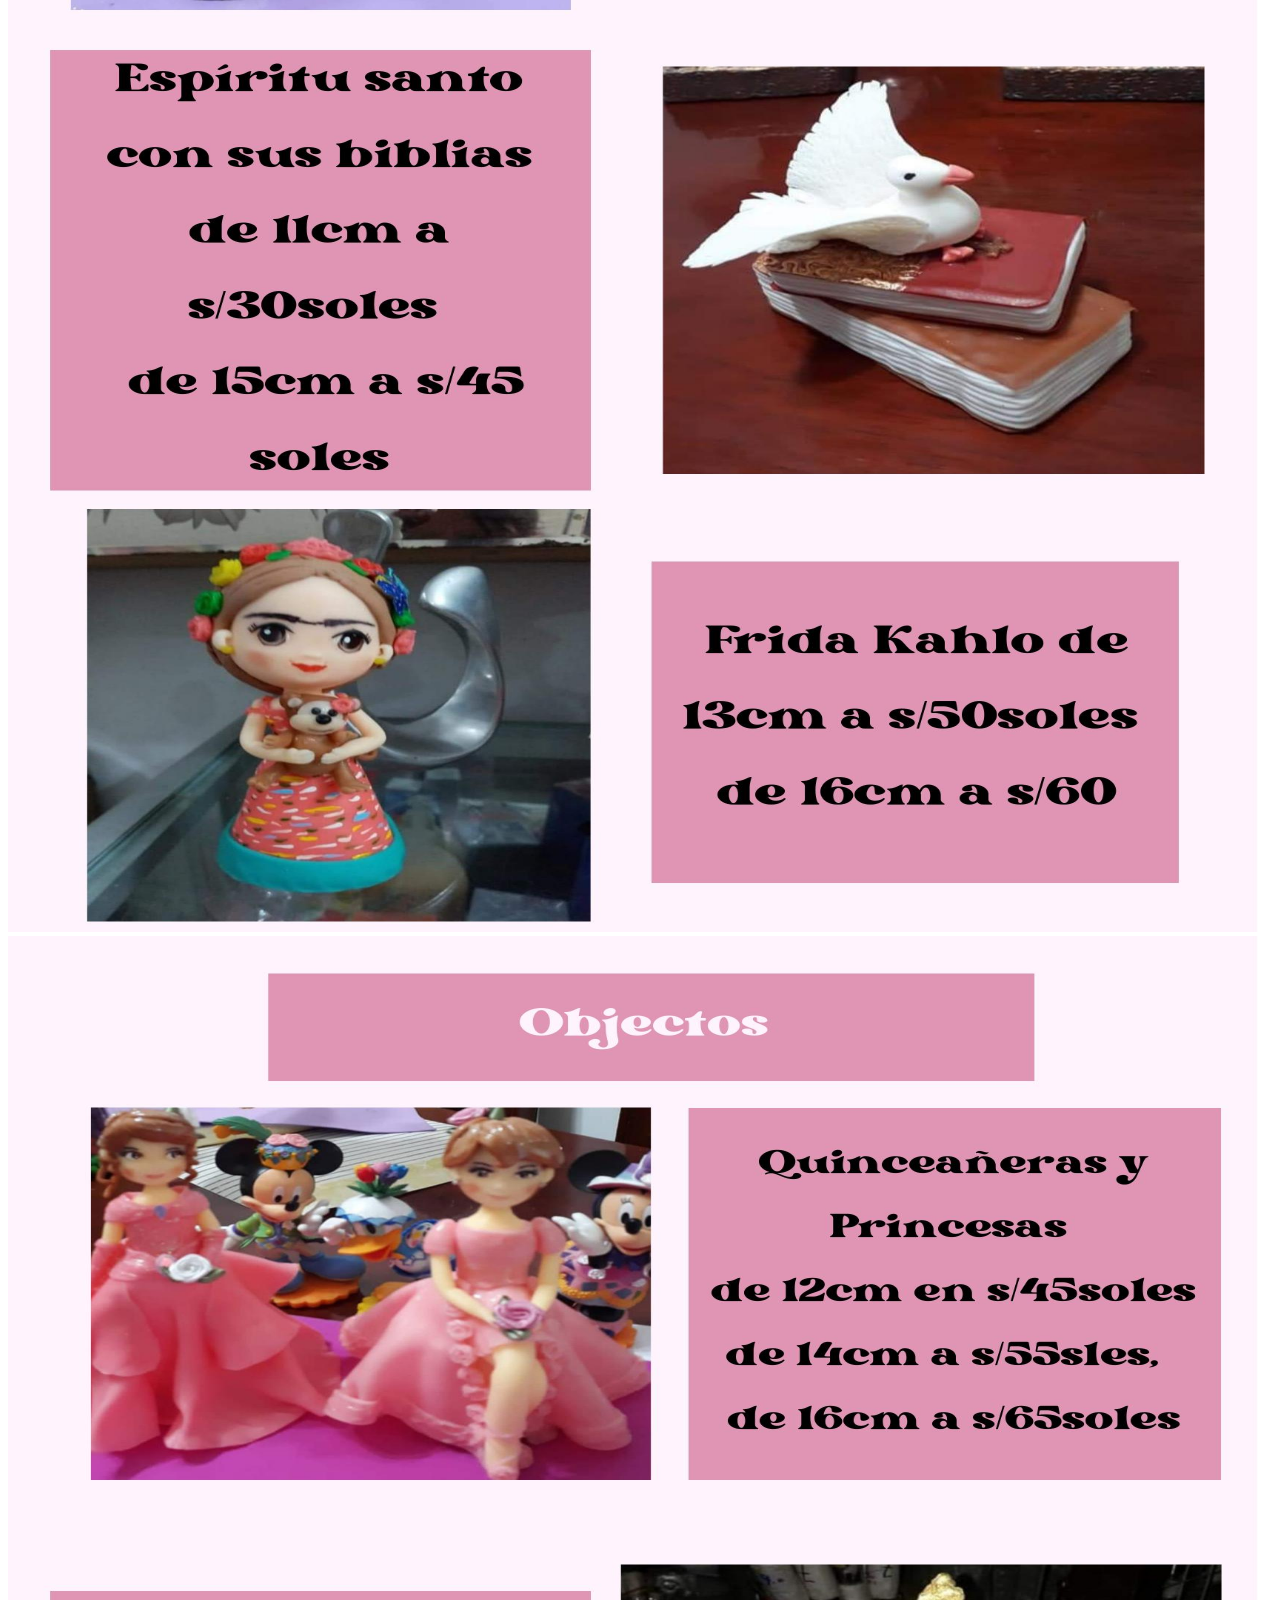
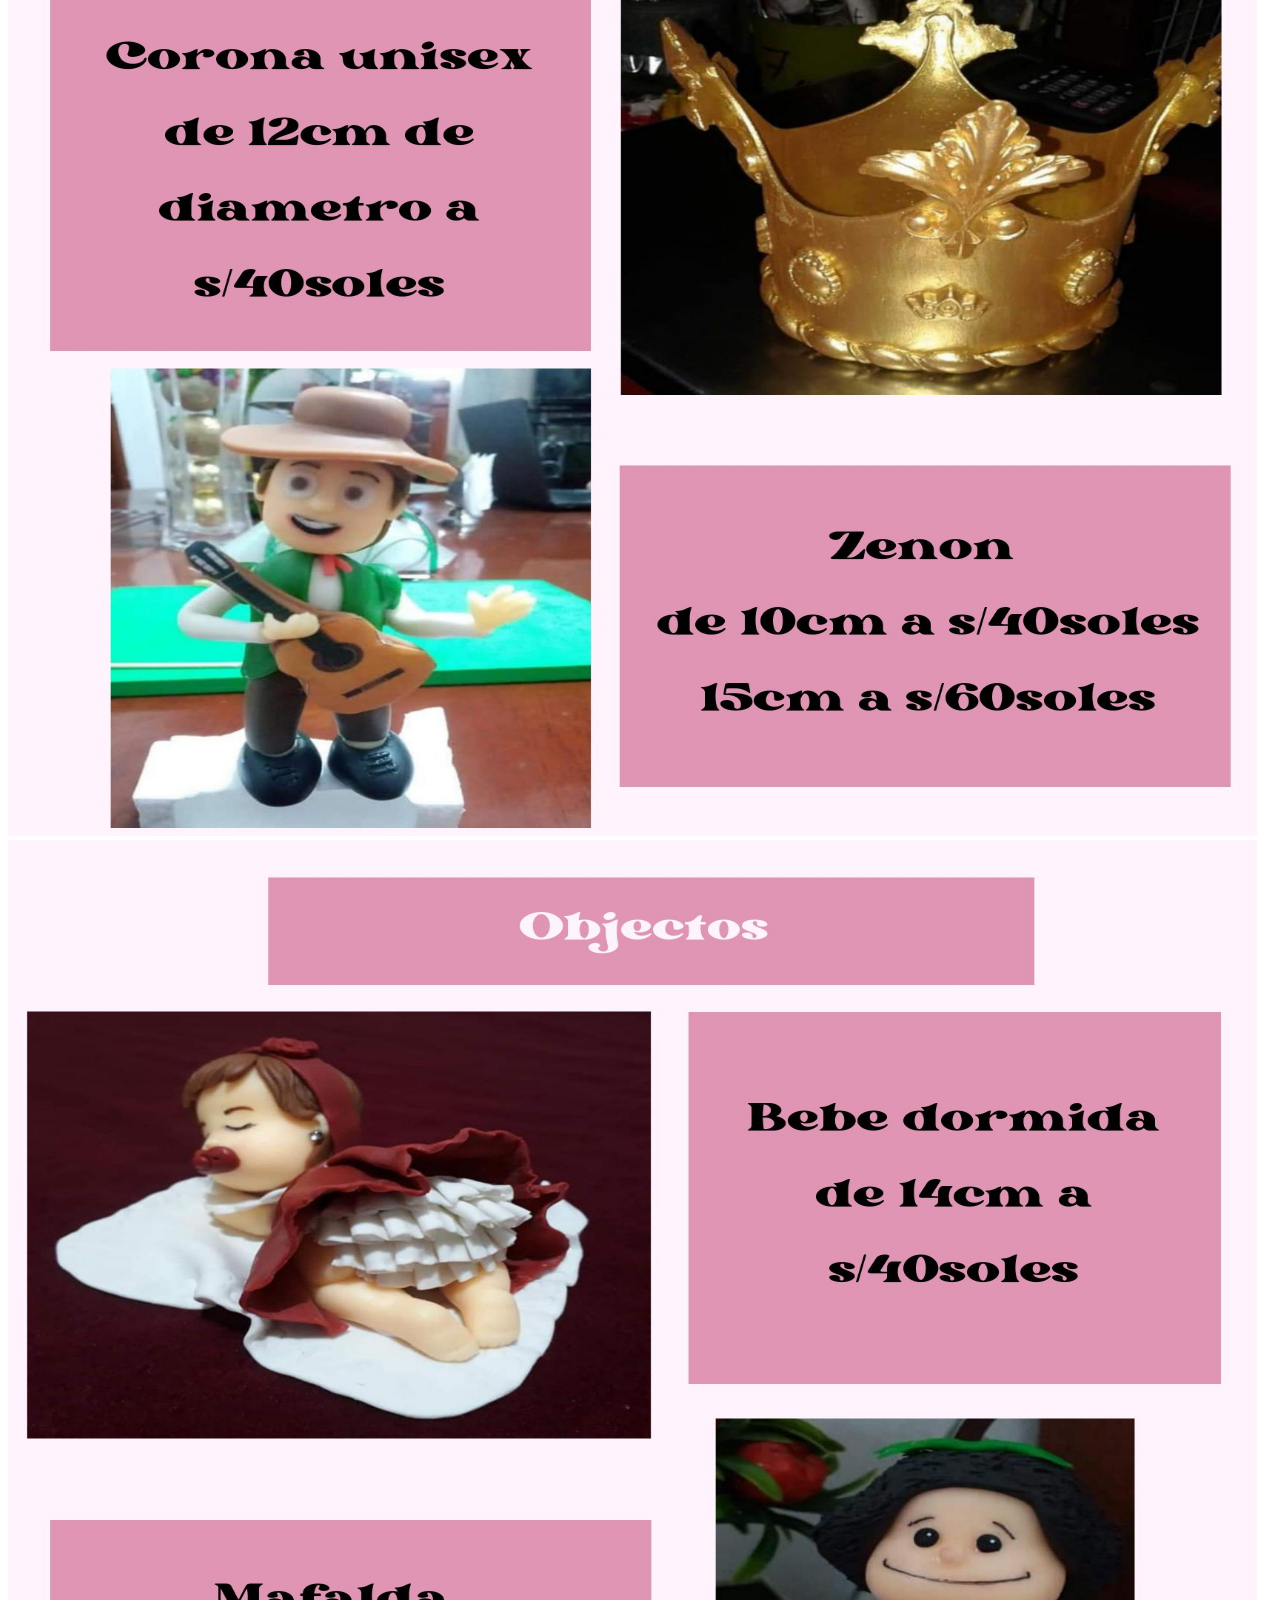
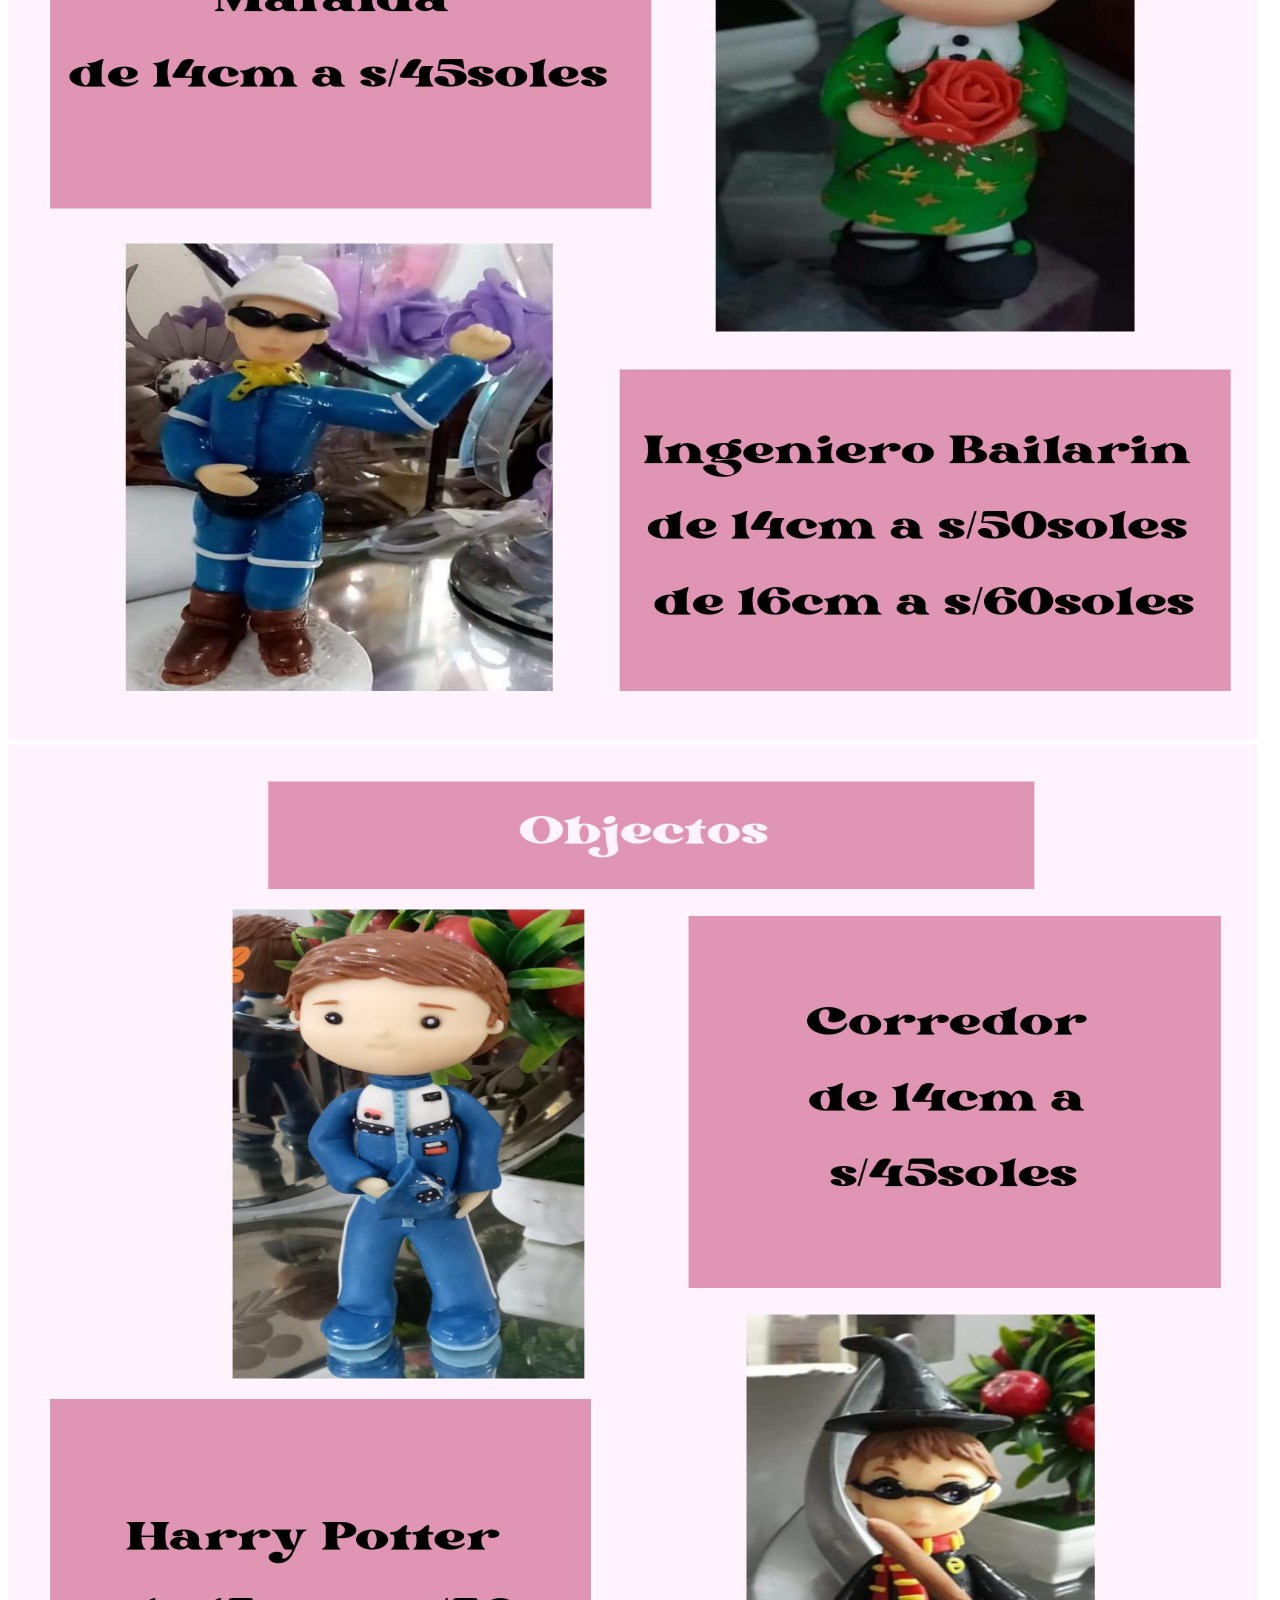
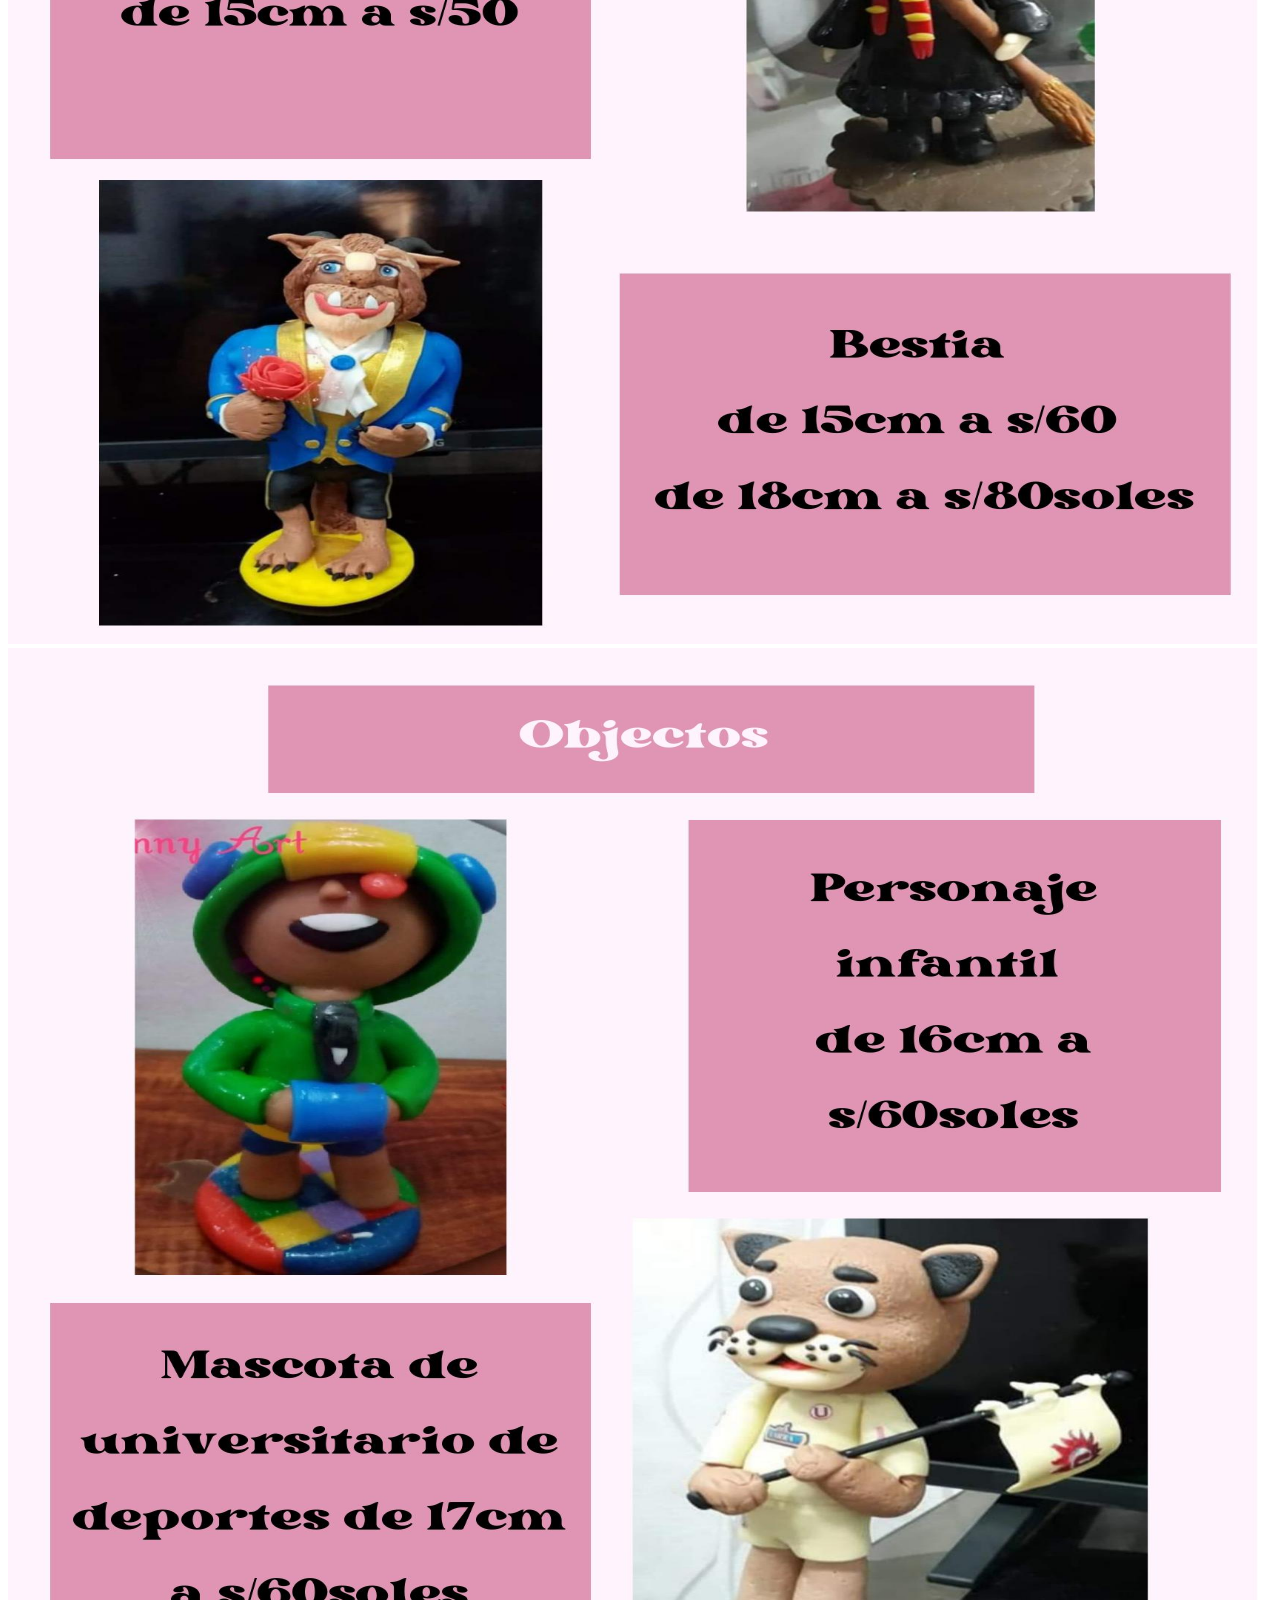
<file: ChannyArt.html>
<!DOCTYPE html>
<html lang="en">
<head>
    <meta charset="UTF-8">
    <title>Channy Art</title>
</head>
<body>
    <img src="/1.jfif" alt="Catalog" style="width:1250px;height:1500px;">
    <img src="/2.jfif" alt="Catalog" style="width:1250px;height:1500px;">
    <img src="/3.jfif" alt="Catalog" style="width:1250px;height:1500px;">
    <img src="/4.jfif" alt="Catalog" style="width:1250px;height:1500px;">
    <img src="/5.jfif" alt="Catalog" style="width:1250px;height:1500px;">
    <img src="/6.jfif" alt="Catalog" style="width:1250px;height:1500px;">
    <img src="/7.jfif" alt="Catalog" style="width:1250px;height:1500px;">
    <img src="/8.jfif" alt="Catalog" style="width:1250px;height:1500px;">
    <img src="/9.jfif" alt="Catalog" style="width:1250px;height:1500px;">
    <img src="/10.jfif" alt="Catalog" style="width:1250px;height:1500px;">
    <img src="/11.jfif" alt="Catalog" style="width:1250px;height:1500px;">
    <img src="/12.jfif" alt="Catalog" style="width:1250px;height:1500px;">
    <img src="/13.jfif" alt="Catalog" style="width:1250px;height:1500px;">
    <img src="/14.jfif" alt="Catalog" style="width:1250px;height:1500px;">
    <img src="/15.jfif" alt="Catalog" style="width:1250px;height:1500px;">
</body>
</html>
</file>
